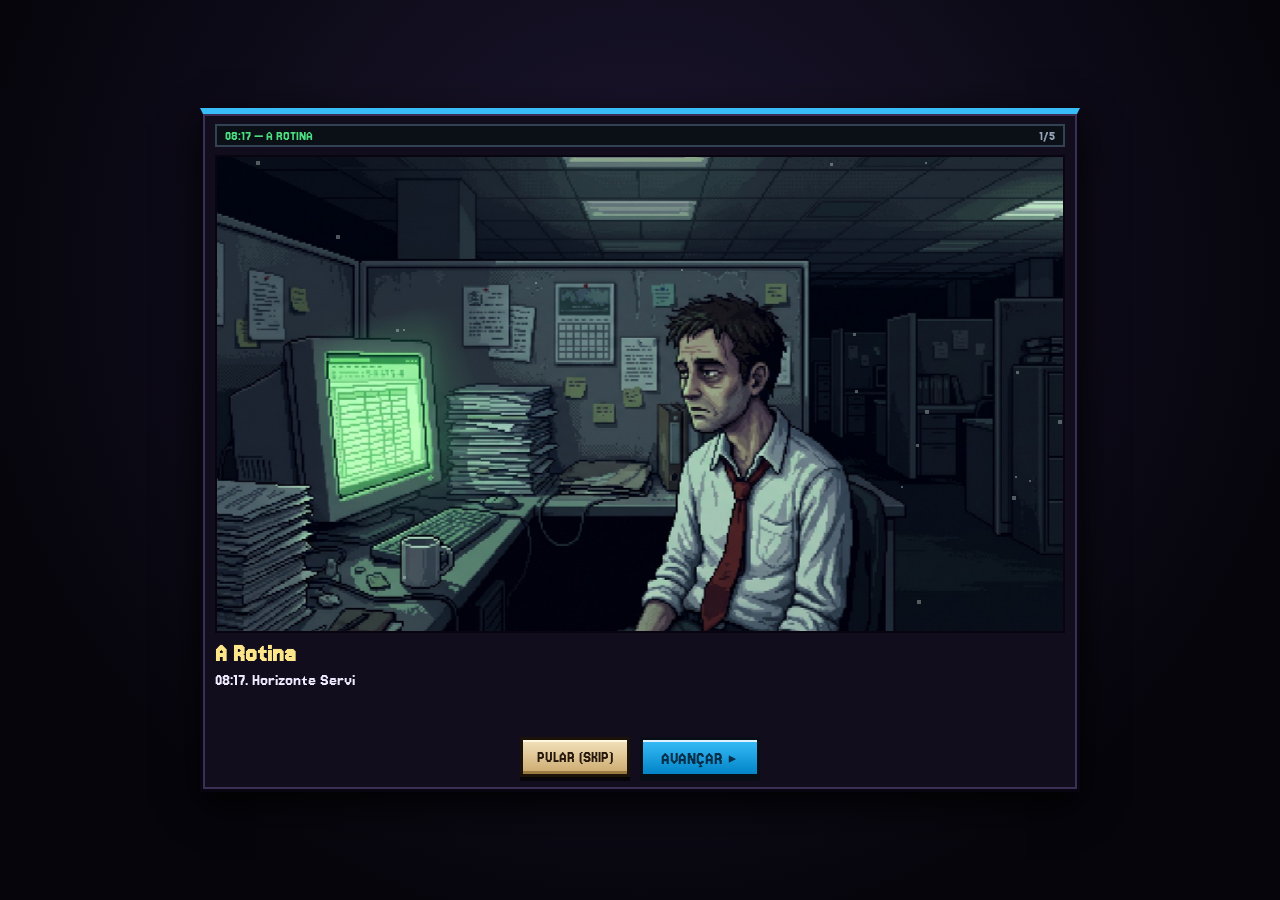
<file: docs/index.html>
<!DOCTYPE html>
<html lang="pt-BR">
<head>
    <meta charset="utf-8" />
    <meta name="viewport" content="width=device-width, initial-scale=1.0, viewport-fit=cover" />
    <title>Hell's Castle: Expediente Sombrio</title>
    <link rel="icon" type="image/png" href="icon-192.png" />
    <link rel="preload" href="fonts/Jersey15-latin.woff2" as="font" type="font/woff2" crossorigin />
    <link rel="stylesheet" href="css/style.css" />
</head>
<body>
    <!-- Pequenos botões pixel art no canto superior direito -->
    <div class="top-right-tools">
        <button id="btn-codex" class="tool-btn codex-btn" type="button" title="Manual do Expediente (todas as mecânicas)" aria-label="Manual do Expediente">
            <svg viewBox="0 0 16 16" shape-rendering="crispEdges" aria-hidden="true">
                <rect fill="#f5cb5c" x="5" y="2" width="6" height="2"/>
                <rect fill="#f5cb5c" x="3" y="3" width="3" height="3"/>
                <rect fill="#f5cb5c" x="10" y="3" width="3" height="4"/>
                <rect fill="#f5cb5c" x="8" y="7" width="3" height="2"/>
                <rect fill="#f5cb5c" x="7" y="8" width="3" height="3"/>
                <rect fill="#f5cb5c" x="7" y="12" width="3" height="3"/>
            </svg>
        </button>
        <button id="btn-boss-key" class="tool-btn boss-key-btn" type="button" title="Modo Planilha / Boss Key (Tecla P)">
            <svg viewBox="0 0 16 16" shape-rendering="crispEdges" aria-hidden="true">
                <rect fill="#1d6f42" x="1" y="2" width="14" height="12"/>
                <rect fill="#e8f5e9" x="2" y="3" width="12" height="10"/>
                <rect fill="#2e7d32" x="2" y="3" width="12" height="2"/>
                <rect fill="#81c784" x="6" y="5" width="1" height="8"/>
                <rect fill="#81c784" x="10" y="5" width="1" height="8"/>
                <rect fill="#a5d6a7" x="2" y="7" width="12" height="1"/>
                <rect fill="#a5d6a7" x="2" y="10" width="12" height="1"/>
            </svg>
        </button>
        <button id="btn-mute" class="tool-btn" type="button" title="Alternar Som">
            <svg id="icon-sound-on" viewBox="0 0 16 16" shape-rendering="crispEdges" aria-hidden="true">
                <path fill="#f5efe6" d="M2,6 h3 l4,-3 v10 l-4,-3 h-3 z"/>
                <rect fill="#69c8f0" x="11" y="5" width="1" height="6"/>
                <rect fill="#69c8f0" x="13" y="3" width="1" height="10"/>
            </svg>
            <svg id="icon-sound-off" class="hidden" viewBox="0 0 16 16" shape-rendering="crispEdges" aria-hidden="true">
                <path fill="#8b8299" d="M2,6 h3 l4,-3 v10 l-4,-3 h-3 z"/>
                <path fill="#e24a33" d="M11,5 h1 v1 h1 v1 h1 v2 h-1 v1 h-1 v1 h-1 v-1 h1 v-1 h1 v-2 h-1 v-1 h-1 z"/>
                <path fill="#e24a33" d="M14,5 h-1 v1 h-1 v1 h1 v1 h1 v-1 h-1 v-1 h1 z"/>
                <rect fill="#e24a33" x="11" y="5" width="1" height="1"/>
                <rect fill="#e24a33" x="14" y="5" width="1" height="1"/>
                <rect fill="#e24a33" x="11" y="10" width="1" height="1"/>
                <rect fill="#e24a33" x="14" y="10" width="1" height="1"/>
            </svg>
        </button>
        <button id="btn-restart" class="tool-btn" type="button" title="Reiniciar Expediente">
            <svg viewBox="0 0 16 16" shape-rendering="crispEdges" aria-hidden="true">
                <path fill="#f5cb5c" d="M4,4 h7 v-2 l3,3 l-3,3 v-2 h-6 v4 h-2 v-5 h1 z"/>
                <path fill="#f5cb5c" d="M12,12 h-7 v2 l-3,-3 l3,-3 v2 h6 v-4 h2 v5 h-1 z"/>
            </svg>
        </button>
    </div>

    <!-- Lateral Esquerda (fora da janela 3D) -->
    <aside class="side-left">
        <div class="left-top-stack">
            <div id="timeclock-visor" class="timeclock-visor" title="Relógio de Ponto — Saída às 18:00">
                <svg class="clock-px-ico" viewBox="0 0 14 14" shape-rendering="crispEdges" aria-hidden="true">
                    <path fill="#0b1016" d="M3,1 h8 v1 h1 v1 h1 v8 h-1 v1 h-1 v1 h-8 v-1 h-1 v-1 h-1 v-8 h1 v-1 h1 z"/>
                    <path fill="#94a3b8" d="M4,2 h6 v1 h1 v1 h1 v6 h-1 v1 h-1 v1 h-6 v-1 h-1 v-1 h-1 v-6 h1 v-1 h1 z"/>
                    <rect fill="#13222b" x="3" y="3" width="8" height="8"/>
                    <rect fill="#4ade80" x="6" y="4" width="1" height="4"/>
                    <rect fill="#f5cb5c" x="7" y="7" width="3" height="1"/>
                </svg>
                <div class="clock-meta">
                    <span class="clock-lbl">PONTO</span>
                    <b id="clock-time" class="clock-digits">17:15</b>
                </div>
            </div>
            <div class="left-top-strips">
                <div id="passives-strip" class="passives-grid"></div>
            </div>
        </div>

        <div class="heart-wrap" title="Sanidade (HP)">
            <svg class="pixel-heart" viewBox="0 0 16 15" shape-rendering="crispEdges" aria-hidden="true">
                <path fill="#0a060e" d="M2,1 h4 v1 h1 v1 h2 v-1 h1 v-1 h4 v1 h1 v5 h-1 v2 h-1 v1 h-1 v1 h-1 v1 h-1 v1 h-1 v1 h-2 v-1 h-1 v-1 h-1 v-1 h-1 v-1 h-1 v-1 h-1 v-2 h-1 v-5 h1 z"/>
                <path fill="#a3151c" d="M2,2 h4 v1 h1 v1 h2 v-1 h1 v-1 h4 v5 h-1 v2 h-1 v1 h-1 v1 h-1 v1 h-1 v1 h-2 v-1 h-1 v-1 h-1 v-1 h-1 v-1 h-1 v-2 h-1 v-5 z"/>
                <path fill="#e63030" d="M2,2 h3 v1 h2 v1 h2 v-1 h2 v-1 h3 v4 h-1 v2 h-1 v1 h-1 v1 h-1 v1 h-2 v-1 h-1 v-1 h-1 v-1 h-1 v-1 h-1 v-1 h-1 v-1 h-1 v-3 z"/>
                <path fill="#ff8a80" d="M3,3 h2 v1 h-1 v2 h-1 v-3 z"/>
                <rect fill="#ffffff" x="3" y="3" width="1" height="1"/>
            </svg>
            <div id="hp-text" class="heart-val">50/50</div>
            <div id="shield-badge" class="shield-orb hidden" title="Escudo Burocrático">
                <svg class="px-ico" viewBox="0 0 14 14" shape-rendering="crispEdges" aria-hidden="true">
                    <path fill="#0a060e" d="M2,1 h10 v6 h-1 v2 h-1 v2 h-2 v1 h-2 v-1 h-2 v-2 h-1 v-2 h-1 z"/>
                    <path fill="#3898e8" d="M3,2 h8 v5 h-1 v2 h-2 v2 h-2 v-2 h-2 v-2 h-1 z"/>
                    <path fill="#8fd6ff" d="M4,3 h3 v6 h-1 v-2 h-1 v-2 h-1 z"/>
                </svg>
                <span id="shield-val">0</span>
            </div>
        </div>
    </aside>

    <!-- Lateral Direita (fora da janela 3D) -->
    <aside class="side-right">
        <div id="combo-chain" class="combo-chain hidden" title="Cadeia de Combo do turno e pilhas do baralho">
            <div id="combo-chain-cards" class="combo-chain-cards"></div>
            <div id="pile-counts" class="pile-counts"></div>
        </div>

        <div id="combo-badge" class="combo-flame hidden" title="Multiplicador de Combo do Turno">
            <svg class="combo-crest" viewBox="0 0 24 26" shape-rendering="crispEdges" aria-hidden="true">
                <path fill="#081224" d="M11,1 h2 v2 h2 v2 h2 v-1 h2 v4 h2 v3 h1 v6 h-1 v3 h-2 v2 h-2 v2 h-3 v1 h-4 v-1 h-3 v-2 h-2 v-2 h-2 v-3 h-1 v-6 h1 v-3 h2 v-4 h2 v1 h2 v-2 h2 z"/>
                <path fill="#1464d6" d="M11,2 h2 v2 h2 v2 h2 v3 h2 v3 h1 v5 h-1 v3 h-2 v2 h-3 v2 h-4 v-2 h-3 v-2 h-2 v-3 h-1 v-5 h1 v-3 h2 v-3 h2 v-2 h2 z"/>
                <path fill="#3cc8ff" d="M11,4 h2 v3 h2 v2 h2 v4 h1 v4 h-2 v3 h-2 v2 h-4 v-2 h-2 v-3 h-2 v-4 h1 v-4 h2 v-2 h2 z"/>
                <path fill="#b8f4ff" d="M10,8 h4 v3 h2 v5 h-2 v3 h-4 v-3 h-2 v-5 h2 z"/>
                <rect fill="#0b1f45" x="6" y="10" width="12" height="10"/>
            </svg>
            <div class="combo-inner">
                <span class="combo-lbl">COMBO</span>
                <span id="combo-num" class="combo-num">x1</span>
                <span id="combo-bonus" class="combo-bonus">+0%</span>
            </div>
        </div>

        <div class="mana-wrap" title="Cafeína (Mana)">
            <svg class="pixel-orb" viewBox="0 0 16 16" shape-rendering="crispEdges" aria-hidden="true">
                <path fill="#080b14" d="M5,1 h6 v1 h2 v1 h1 v2 h1 v6 h-1 v2 h-1 v1 h-2 v1 h-6 v-1 h-2 v-1 h-1 v-2 h-1 v-6 h1 v-2 h1 v-1 h2 z"/>
                <path fill="#13468f" d="M5,2 h6 v1 h2 v2 h1 v6 h-1 v2 h-2 v1 h-6 v-1 h-2 v-2 h-1 v-6 h1 v-2 h2 z"/>
                <path fill="#1e88e5" d="M5,2 h5 v1 h2 v2 h1 v5 h-1 v2 h-2 v1 h-5 v-1 h-2 v-2 h-1 v-5 h1 v-2 h2 z"/>
                <path fill="#4fc3f7" d="M4,3 h4 v1 h2 v2 h-1 v2 h-2 v-2 h-3 v-3 z"/>
                <rect fill="#e1f5fe" x="4" y="4" width="2" height="2"/>
                <rect fill="#ffffff" x="4" y="4" width="1" height="1"/>
            </svg>
            <div id="mana-text" class="orb-val">3</div>
            <div id="mana-sub" class="orb-sub">3/3</div>
        </div>
    </aside>

    <!-- Palco Central -->
    <main class="stage">
        <section id="viewport" class="viewport-frame">
            <canvas id="gl-canvas"></canvas>
            <canvas id="hud-canvas"></canvas>

            <!-- Barra fina azul brilhante de XP no topo interno -->
            <div id="xp-track" class="xp-thin-track" title="Horas Extras (XP)">
                <div id="xp-fill" class="xp-thin-fill"></div>
            </div>

            <!-- LV à esquerda e Caveira + Moeda VR à direita (limpo como Vampire Crawlers) -->
            <div class="vp-top-lv"><span id="stat-hero">SIR VALTER</span> &middot; LV <b id="stat-lv">1</b> &middot; <span id="stat-floor">PRAIA · PARTE 1/3</span><span id="stat-sector" class="vp-sector">ARREBENTAÇÃO</span></div>

            <div id="vp-stats" class="vp-top-stats">
                <svg class="px-stat-ico" viewBox="0 0 12 12" shape-rendering="crispEdges" aria-hidden="true">
                    <path fill="#0b0810" d="M3,1 h6 v1 h1 v2 h1 v4 h-1 v1 h-1 v2 h-6 v-2 h-1 v-1 h-1 v-4 h1 v-2 h1 z"/>
                    <path fill="#efe6d8" d="M3,2 h6 v2 h1 v3 h-1 v1 h-1 v2 h-4 v-2 h-1 v-1 h-1 v-3 h1 z"/>
                    <rect fill="#140c18" x="3" y="4" width="2" height="2"/>
                    <rect fill="#140c18" x="7" y="4" width="2" height="2"/>
                    <rect fill="#140c18" x="5" y="7" width="2" height="1"/>
                    <rect fill="#140c18" x="4" y="9" width="1" height="1"/>
                    <rect fill="#140c18" x="7" y="9" width="1" height="1"/>
                </svg>
                <b id="stat-kills">0</b>
                <span class="stat-sep"></span>
                <svg class="px-stat-ico" viewBox="0 0 12 12" shape-rendering="crispEdges" aria-hidden="true">
                    <path fill="#0b0810" d="M4,1 h4 v1 h2 v2 h1 v4 h-1 v2 h-2 v1 h-4 v-1 h-2 v-2 h-1 v-4 h1 v-2 h2 z"/>
                    <path fill="#f5cb5c" d="M4,2 h4 v1 h1 v1 h1 v4 h-1 v1 h-1 v1 h-4 v-1 h-1 v-1 h-1 v-4 h1 v-1 h1 z"/>
                    <rect fill="#b88424" x="5" y="3" width="2" height="6"/>
                    <rect fill="#fff6c9" x="3" y="3" width="2" height="2"/>
                </svg>
                <span>VR <b id="stat-vr">0</b></span>
            </div>

            <div id="vp-combat-stats" class="vp-combat-stats" title="Atributos Ativos (Vampire Crawlers)">
                <span>MIGHT <b id="stat-might">+0%</b></span>
                <span>AMT <b id="stat-amount">+0</b></span>
                <span>AREA <b id="stat-area">+0%</b></span>
                <span>LUCK <b id="stat-luck">+0%</b></span>
                <span>GRW <b id="stat-growth">+0%</b></span>
                <span id="stat-extra" class="stat-extra"></span>
            </div>

            <div id="log-text" class="vp-toast toast-hidden"></div>
            <div id="overkill-banner" class="overkill-banner">OVERKILL!</div>
            <div id="crawler-portrait" class="crawler-portrait hidden" aria-live="polite"></div>
            <div id="evolution-banner" class="overkill-banner evo-banner">EVOLUÇÃO!</div>
            <div id="ambush-banner" class="overkill-banner ambush-banner">EMBOSCADA!</div>

            <!-- Epílogo: momento calmo com um único botão central -->
            <div id="epilogue-overlay" class="epilogue-overlay hidden">
                <h2 id="epilogue-title">O ponteiro parou.</h2>
                <div id="epilogue-lines" class="epilogue-lines"></div>
                <button id="btn-punch-clock" class="punch-clock-btn" type="button">BATER O PONTO</button>
            </div>
        </section>

        <!-- Parte Inferior Central -->
        <section class="bottom-dock">
            <!-- Modo Exploração: 6 botões bege/dourados com setas pixel art + Minimapa Pergaminho -->
            <div id="explore-panel" class="explore-dock">
                <div class="dpad-grid">
                    <button id="btn-turn-left" class="bevel-btn" type="button" title="Girar Esquerda (A / Seta Esq)">
                        <svg viewBox="0 0 16 16" shape-rendering="crispEdges" aria-hidden="true">
                            <path fill="#26180c" d="M7,2 v2 h5 v9 h-3 v-6 h-2 v2 l-5,-3.5 z"/>
                            <path fill="#fff2d2" d="M7,2 v1 h5 v1 h-5 z"/>
                        </svg>
                    </button>
                    <button id="btn-move-fwd" class="bevel-btn" type="button" title="Avançar (W / Seta Cima)">
                        <svg viewBox="0 0 16 16" shape-rendering="crispEdges" aria-hidden="true">
                            <path fill="#26180c" d="M8,2 l5,6 h-3 v6 h-4 v-6 h-3 z"/>
                            <path fill="#fff2d2" d="M8,2 l4,5 h-1 l-3,-3.5 l-3,3.5 h-1 z"/>
                        </svg>
                    </button>
                    <button id="btn-turn-right" class="bevel-btn" type="button" title="Girar Direita (D / Seta Dir)">
                        <svg viewBox="0 0 16 16" shape-rendering="crispEdges" aria-hidden="true">
                            <path fill="#26180c" d="M9,2 v2 h-5 v9 h3 v-6 h2 v2 l5,-3.5 z"/>
                            <path fill="#fff2d2" d="M9,2 v1 h-5 v1 h5 z"/>
                        </svg>
                    </button>
                    <button id="btn-strafe-left" class="bevel-btn" type="button" title="Passo à Esquerda (Q)">
                        <svg viewBox="0 0 16 16" shape-rendering="crispEdges" aria-hidden="true">
                            <path fill="#26180c" d="M2,8 l6,-5 v3 h6 v4 h-6 v3 z"/>
                            <path fill="#fff2d2" d="M3,8 l5,-4 v1 l-3.5,3 h8.5 v1 h-10 z"/>
                        </svg>
                    </button>
                    <button id="btn-move-back" class="bevel-btn" type="button" title="Recuar (S / Seta Baixo)">
                        <svg viewBox="0 0 16 16" shape-rendering="crispEdges" aria-hidden="true">
                            <path fill="#26180c" d="M8,14 l-5,-6 h3 v-6 h4 v6 h3 z"/>
                            <path fill="#fff2d2" d="M6,2 h4 v1 h-4 z"/>
                        </svg>
                    </button>
                    <button id="btn-strafe-right" class="bevel-btn" type="button" title="Passo à Direita (E)">
                        <svg viewBox="0 0 16 16" shape-rendering="crispEdges" aria-hidden="true">
                            <path fill="#26180c" d="M14,8 l-6,-5 v3 h-6 v4 h6 v3 z"/>
                            <path fill="#fff2d2" d="M2,6 h6 v1 h-6 z"/>
                        </svg>
                    </button>
                </div>

                <div class="parchment-wrap" title="Minimapa do Devaneio">
                    <canvas id="minimap-canvas" width="168" height="168"></canvas>
                    <span class="memo-stamp">MAPA &middot; SAÍDA</span>
                </div>
            </div>

            <!-- Modo Combate: Jogar Tudo + Cartas grandes em fileira + Fim do Turno -->
            <div id="combat-panel" class="combat-dock hidden">
                <button id="btn-play-all" class="action-side-btn play-all" type="button" title="Atalho: Espaço">
                    <svg class="btn-px-ico" viewBox="0 0 16 16" shape-rendering="crispEdges" aria-hidden="true">
                        <path fill="#1b0a02" d="M12,1 h3 v3 l-7,7 l2,2 l-1,1 l-2,-2 l-3,3 h-2 v-2 l3,-3 l-2,-2 l1,-1 l2,2 z"/>
                        <path fill="#fff2c2" d="M12,2 h2 v2 l-6,6 l-2,-2 z"/>
                    </svg>
                    <span>JOGAR<br /> TUDO</span>
                </button>

                <div id="hand-grid" class="cards-fan"></div>

                <button id="btn-end-turn" class="action-side-btn end-turn" type="button" title="Atalho: Enter">
                    <svg class="btn-px-ico" viewBox="0 0 16 16" shape-rendering="crispEdges" aria-hidden="true">
                        <path fill="#f5cb5c" d="M3,2 h10 v2 h-1 v2 l-2,2 l2,2 v2 h1 v2 h-10 v-2 h1 v-2 l2,-2 l-2,-2 v-2 h-1 z"/>
                        <rect fill="#3ecbff" x="6" y="4" width="4" height="2"/>
                        <rect fill="#3ecbff" x="7" y="10" width="2" height="2"/>
                    </svg>
                    <span>FIM DO<br /> TURNO</span>
                </button>
            </div>
        </section>

        <!-- Dois pequenos post-its pixel art nas bordas vazias da moldura (ocultos em telas menores) -->
        <div class="postit-note postit-left" aria-hidden="true">
            <span class="postit-pin"></span>
            <div class="postit-line strong">RELATÓRIO #25</div>
            <div class="postit-line">ENTREGAR 18H</div>
        </div>
        <div class="postit-note postit-right" aria-hidden="true">
            <span class="postit-pin"></span>
            <div class="postit-line strong">RAMAL RH: 666</div>
            <div class="postit-line">SORRIA!</div>
        </div>
    </main>

    <div id="xp-particles-layer"></div>

    <!-- Tela Inicial: Bater o Ponto (Valter Motta sozinho) -->
    <div id="title-modal" class="modal-overlay">
        <div class="modal-box intranet-box">
            <div class="intranet-topbar">
                <span>HELTON CORP &middot; TERMINAL DE PONTO ELETRÔNICO</span>
                <span class="intranet-clock">SEGUNDA-FEIRA &middot; 08:00</span>
            </div>
            <h1 class="intranet-title">HELL'S CASTLE: ENTRE UMA REUNIÃO E OUTRA</h1>
            <div class="ceo-email-box">
                <div class="email-hdr">AGENDA DE HOJE &middot; 08:17 IMPRESSORA &middot; 11:30 CORREDOR &middot; 14:45 REUNIÃO &middot; 17:15 ARQUIVO &middot; 18:00 SAÍDA</div>
                <div class="email-msg">"Entre uma tarefa e outra, Valter Motta olha para o nada. E o nada olha de volta."</div>
            </div>
            <p class="mitty-motto">Cinco devaneios. Um dia inteiro. Ninguém para ajudar.</p>
            <div class="reception-bar">
                <span class="reserve-pill">FUNDO DE RESERVA: <b id="meta-credits">0</b> CR</span>
                <span id="meta-record" class="meta-record"></span>
            </div>
            <div class="badge-pick-lbl">SEU CRACHÁ:</div>
            <div id="badge-select-grid" class="badge-grid crew-grid"></div>
            <div id="badge-detail" class="badge-detail"></div>
            <div class="reception-actions">
                <button id="btn-open-almox" class="reception-btn" type="button">ALMOXARIFADO</button>
                <button id="btn-open-forge" class="reception-btn" type="button">GRAFIA</button>
                <button id="btn-open-curation" class="reception-btn" type="button">CURADORIA</button>
            </div>
            <div class="reception-actions onboarding-actions">
                <button id="btn-replay-intro" class="reception-btn" type="button">REVER INTRO</button>
                <button id="btn-open-tutorial" class="reception-btn" type="button">TUTORIAL</button>
                <button id="btn-title-codex" class="reception-btn" type="button">MANUAL ?</button>
            </div>
            <div class="reception-actions onboarding-actions save-actions">
                <button id="btn-open-collection" class="reception-btn" type="button">COLEÇÃO &amp; METAS</button>
                <button id="btn-open-backup" class="reception-btn" type="button">BACKUP DO SAVE</button>
            </div>
            <div id="pressure-row" class="pressure-row hidden">
                <span class="pressure-lbl">PRESSÃO</span>
                <div id="pressure-buttons" class="pressure-buttons" role="group" aria-label="Nível de Pressão"></div>
                <span id="pressure-desc" class="pressure-desc"></span>
            </div>
            <button id="btn-infinite-toggle" class="infinite-toggle hidden" type="button">HORA EXTRA INFINITA: DESLIGADA</button>
            <div class="start-row">
                <div id="continue-row" class="continue-row hidden">
                    <button id="btn-continue-run" class="start-daydream-btn continue-btn" type="button">CONTINUAR EXPEDIENTE<small id="continue-info" class="continue-info"></small></button>
                </div>
                <button id="btn-start-daydream" class="start-daydream-btn" type="button">BATER PONTO E COMEÇAR O DIA</button>
            </div>
        </div>
    </div>

    <!-- Recepção: Almoxarifado, Grafia/Encadernação e Curadoria (abre por cima da tela inicial) -->
    <div id="reception-modal" class="modal-overlay reception-overlay hidden">
        <div class="modal-box reception-box">
            <div class="reception-head">
                <h2 id="reception-title">RECEPÇÃO</h2>
                <span class="reserve-pill">CR <b id="reception-credits">0</b></span>
            </div>
            <p id="reception-desc"></p>
            <div id="reception-grid" class="reception-grid"></div>
            <div class="reception-foot">
                <button id="btn-reception-reset" class="bevel-btn" type="button">REEMBOLSAR</button>
                <button id="btn-reception-close" class="bevel-btn modal-restart" type="button">VOLTAR À RECEPÇÃO</button>
            </div>
        </div>
    </div>

    <!-- Cutscene inicial: fora da fila de modais (abre antes da run, por cima da Recepção) -->
    <div id="intro-overlay" class="intro-overlay hidden" role="dialog" aria-modal="true" aria-label="Cutscene inicial">
        <div class="intro-frame">
            <div class="intro-tag"><span id="intro-tag">08:17 — A ROTINA</span><span id="intro-step" class="intro-step">1/5</span></div>
            <div id="intro-stage" class="intro-stage" aria-hidden="true">
                <div class="intro-art"><img id="intro-img" alt="" width="1600" height="893" decoding="async" /></div>
                <div class="intro-fx"></div>
                <canvas id="intro-particles" class="intro-particles"></canvas>
                <div id="intro-bubble" class="intro-bubble hidden"></div>
            </div>
            <div class="intro-caption">
                <h2 id="intro-title"></h2>
                <p id="intro-text" aria-live="polite"></p>
            </div>
            <div id="intro-actions" class="intro-actions">
                <button id="btn-intro-skip" class="bevel-btn intro-skip" type="button">PULAR (SKIP)</button>
                <button id="btn-intro-next" class="start-daydream-btn intro-next" type="button">AVANÇAR ▸</button>
            </div>
            <div id="intro-choice" class="intro-choice hidden">
                <button id="btn-intro-tutorial" class="start-daydream-btn" type="button">INICIAR TUTORIAL GUIADO (RECOMENDADO)</button>
                <button id="btn-intro-direct" class="bevel-btn" type="button">IR DIRETO PARA O EXPEDIENTE</button>
            </div>
        </div>
    </div>

    <!-- Manual do Expediente (Códice "?"): rolagem só dentro do conteúdo da aba -->
    <div id="codex-modal" class="modal-overlay codex-overlay hidden" role="dialog" aria-modal="true" aria-labelledby="codex-title">
        <div class="modal-box codex-box">
            <div class="codex-head">
                <h2 id="codex-title">MANUAL DO EXPEDIENTE</h2>
                <button id="btn-abandon-run" class="bevel-btn codex-close abandon-btn hidden" type="button" title="Encerra a run como Burnout e apaga o save em andamento">DESISTIR</button>
                <button id="btn-codex-close" class="bevel-btn codex-close" type="button" aria-label="Fechar manual">FECHAR</button>
            </div>
            <div id="codex-tabs" class="codex-tabs" role="tablist"></div>
            <div id="codex-content" class="codex-content" role="tabpanel" tabindex="0"></div>
        </div>
    </div>

    <!-- Coleção & Metas ("Carimbos do RH"): rolagem só dentro do conteúdo da aba -->
    <div id="collection-modal" class="modal-overlay codex-overlay hidden" role="dialog" aria-modal="true" aria-labelledby="collection-title">
        <div class="modal-box codex-box collection-box">
            <div class="codex-head">
                <h2 id="collection-title">COLEÇÃO &amp; METAS</h2>
                <button id="btn-collection-close" class="bevel-btn codex-close" type="button" aria-label="Fechar coleção">FECHAR</button>
            </div>
            <div id="collection-progress" class="collection-progress"></div>
            <div id="collection-tabs" class="codex-tabs collection-tabs" role="tablist"></div>
            <div id="collection-content" class="codex-content collection-content" role="tabpanel" tabindex="0"></div>
        </div>
    </div>

    <!-- Backup do Save: exportar/importar código validado (nada muda sem confirmação) -->
    <div id="backup-modal" class="modal-overlay codex-overlay hidden" role="dialog" aria-modal="true" aria-labelledby="backup-title">
        <div class="modal-box codex-box backup-box">
            <div class="codex-head">
                <h2 id="backup-title">BACKUP DO SAVE</h2>
                <button id="btn-backup-close" class="bevel-btn codex-close" type="button" aria-label="Fechar backup">FECHAR</button>
            </div>
            <textarea id="backup-text" class="backup-text" spellcheck="false" autocomplete="off" aria-label="Código do save" placeholder="HCSAVE1...."></textarea>
            <div id="backup-status" class="backup-status" aria-live="polite"></div>
            <div class="backup-actions">
                <button id="btn-backup-export" class="reception-btn" type="button">EXPORTAR</button>
                <button id="btn-backup-import" class="reception-btn" type="button">IMPORTAR</button>
                <button id="btn-backup-confirm" class="reception-btn backup-confirm hidden" type="button">SUBSTITUIR SAVE ATUAL</button>
            </div>
        </div>
    </div>

    <!-- Toast de chegada a uma nova Parte do Bioma (1 linha, não bloqueia nem pausa) -->
    <div id="sector-toast" class="sector-toast hidden" aria-live="polite"></div>

    <!-- Toast de meta concluída (topo, não bloqueia cliques) -->
    <div id="goal-toast" class="goal-toast hidden" aria-live="polite"></div>

    <!-- Tutorial guiado: cartão do passo atual (não bloqueia cliques no jogo) -->
    <div id="tutorial-coach" class="tutorial-coach hidden" aria-live="polite">
        <div class="coach-head"><span id="coach-step">PASSO 1/4</span><button id="btn-tutorial-exit" type="button">SAIR DO TUTORIAL</button></div>
        <div id="coach-title" class="coach-title"></div>
        <div id="coach-text" class="coach-text"></div>
    </div>

    <!-- Dica de 1ª vez (toast, sem bloquear nada) -->
    <div id="tip-card" class="tip-card hidden" aria-live="polite">
        <span class="tip-tag">DICA</span>
        <b id="tip-title"></b>
        <span id="tip-text"></span>
    </div>

    <!-- Boss Key: Modo Planilha Corporativa (Tecla P) -->
    <div id="spreadsheet-modal" class="spreadsheet-overlay hidden">
        <div class="xlsx-topbar">
            <span>HeltonCorp_Balanco_Q4_FINAL.xlsx — Planilha Corporativa [MODO LEITURA]</span>
            <button id="btn-close-spreadsheet" class="xlsx-close-btn" type="button">VOLTAR AO EXPEDIENTE [P]</button>
        </div>
        <div class="xlsx-ribbon">
            <span>Arquivo</span><span>Página Inicial</span><span>Inserir</span><span>Fórmulas</span><span>Auditoria RH</span>
        </div>
        <div class="xlsx-formula">
            <span class="fx-tag">fx</span>
            <span class="fx-val">=SE(HORARIO="18:00";"SEXTOU";PROCV("RELATORIO_25";A2:F10;6;FALSO))</span>
        </div>
        <div class="xlsx-body">
            <div class="xlsx-table-wrap">
                <table class="xlsx-table">
                    <thead>
                        <tr>
                            <th>CÓD</th>
                            <th>SETOR / CENTRO DE CUSTO</th>
                            <th>META Q3</th>
                            <th>REALIZADO Q4</th>
                            <th>VARIAÇÃO</th>
                            <th>STATUS AUDITORIA</th>
                        </tr>
                    </thead>
                    <tbody>
                        <tr><td>CC-101</td><td>Catacumbas das Baias (Operações)</td><td>R$ 420.000</td><td>R$ 438.920</td><td>+4,5%</td><td>SINERGIA OK</td></tr>
                        <tr><td>CC-104</td><td>Infraestrutura &amp; Cabos Cat6 (TI)</td><td>R$ 185.000</td><td>R$ 184.100</td><td>-0,5%</td><td>FIREWALL ATIVO</td></tr>
                        <tr><td>CC-202</td><td>Pântano da Copa (Suprimentos Café)</td><td>R$ 92.400</td><td>R$ 119.850</td><td>+29,7%</td><td>ESTOQUE CRÍTICO</td></tr>
                        <tr><td>CC-218</td><td>Departamento de Feedback &amp; RH</td><td>R$ 310.000</td><td>R$ 295.300</td><td>-4,7%</td><td>ATAS PENDENTES</td></tr>
                        <tr><td>CC-305</td><td>Coordenadoria de Mindset Ágil</td><td>R$ 150.000</td><td>R$ 152.000</td><td>+1,3%</td><td>EM ALINHAMENTO</td></tr>
                        <tr><td>CC-412</td><td>Parque de Impressoras Bandeja 2</td><td>R$ 68.500</td><td>R$ 94.210</td><td>+37,5%</td><td>PAPEL ATOLADO</td></tr>
                        <tr><td>CC-500</td><td>Diretoria Executiva C-Level</td><td>R$ 1.250.000</td><td>R$ 1.310.400</td><td>+4,8%</td><td>REVISAR REL. #25</td></tr>
                        <tr><td>TOT-25</td><td>CONSOLIDADO HELTON CORP Q4</td><td>R$ 2.475.900</td><td>R$ 2.594.780</td><td>+4,8%</td><td>FECHAMENTO 18:00</td></tr>
                    </tbody>
                </table>
            </div>
            <aside class="xlsx-charts">
                <div class="xlsx-chart-card">
                    <div class="xlsx-chart-title">PROJEÇÃO DE SINERGIA Q4</div>
                    <div class="xlsx-bars">
                        <div class="xlsx-bar-col"><span style="height:45%"></span><b>OUT</b></div>
                        <div class="xlsx-bar-col"><span style="height:68%"></span><b>NOV</b></div>
                        <div class="xlsx-bar-col"><span style="height:82%"></span><b>DEZ</b></div>
                        <div class="xlsx-bar-col accent"><span style="height:96%"></span><b>META</b></div>
                    </div>
                </div>
                <div class="xlsx-chart-card">
                    <div class="xlsx-chart-title">TAXA DE ALOCAÇÃO TI/RH</div>
                    <div class="xlsx-bars">
                        <div class="xlsx-bar-col"><span style="height:88%"></span><b>TI</b></div>
                        <div class="xlsx-bar-col warn"><span style="height:74%"></span><b>RH</b></div>
                        <div class="xlsx-bar-col"><span style="height:62%"></span><b>FIN</b></div>
                        <div class="xlsx-bar-col accent"><span style="height:91%"></span><b>COPA</b></div>
                    </div>
                </div>
            </aside>
        </div>
    </div>

    <!-- Modal de Level Up (1 de 3/4) — sempre aberto pela fila única de modais -->
    <div id="levelup-modal" class="modal-overlay hidden">
        <div class="modal-box">
            <h2>LEVEL UP!</h2>
            <p id="levelup-count" class="levelup-count">Nível 2</p>
            <p id="levelup-subtitle">Escolha 1 recompensa para Valter seguir em frente:</p>
            <div id="reward-grid" class="reward-grid"></div>
            <div id="levelup-actions" class="levelup-actions">
                <button id="btn-lvl-reroll" class="lvl-action-btn reroll" type="button">REROLL (3)</button>
                <button id="btn-lvl-skip" class="lvl-action-btn skip" type="button">SKIP (+20% XP)</button>
                <button id="btn-lvl-banish" class="lvl-action-btn banish" type="button">BANIR (2)</button>
            </div>
        </div>
    </div>

    <!-- Modal do Ponto de Pausa / Fogueira -->
    <div id="rest-modal" class="modal-overlay hidden">
        <div class="modal-box shop-box">
            <div class="shop-header">
                <h2 id="rest-title">PONTO DE PAUSA</h2>
                <div class="shop-vr-pill">SEU VR: <b id="rest-vr-val">0</b></div>
            </div>
            <p id="rest-desc"></p>
            <div id="rest-items-grid" class="shop-grid"></div>
            <button id="btn-rest-close" class="bevel-btn modal-restart" type="button">SEGUIR VIAGEM</button>
        </div>
    </div>

    <!-- Modal de Gema: escolhe a carta do baralho que recebe a gema (fila única de modais) -->
    <div id="gem-modal" class="modal-overlay hidden">
        <div class="modal-box shop-box">
            <div class="shop-header">
                <h2 id="gem-title">GEMA</h2>
            </div>
            <p id="gem-desc"></p>
            <div id="gem-targets" class="shop-grid"></div>
            <button id="btn-gem-discard" class="bevel-btn modal-restart" type="button">RECUSAR</button>
        </div>
    </div>

    <!-- Modal de Arcana: Estado de Espírito da run (1 de 3) -->
    <div id="arcana-modal" class="modal-overlay hidden">
        <div class="modal-box">
            <h2>ESTADO DE ESPÍRITO</h2>
            <p>Escolha a Arcana que muda as regras deste devaneio:</p>
            <div id="arcana-choices" class="reward-grid"></div>
        </div>
    </div>

    <!-- Nova Carta Descoberta! (fila única de modais; 1ª vez de cada carta) -->
    <div id="discovery-modal" class="modal-overlay hidden" role="dialog" aria-modal="true" aria-labelledby="discovery-title">
        <div class="modal-box discovery-box">
            <h2 id="discovery-title">NOVA CARTA DESCOBERTA!</h2>
            <div id="discovery-body" class="discovery-body"></div>
            <button id="btn-discovery-ok" class="bevel-btn discovery-ok" type="button">ENTENDI!</button>
        </div>
    </div>

    <!-- Modal de Evento (?) -->
    <div id="event-modal" class="modal-overlay hidden">
        <div class="modal-box event-box">
            <span class="event-tag">EVENTO NO DEVANEIO</span>
            <h2 id="event-title">Encontro Inesperado</h2>
            <p id="event-desc"></p>
            <div id="event-choices" class="event-choices"></div>
        </div>
    </div>

    <!-- Card narrativo entre as fases -->
    <div id="narrative-modal" class="modal-overlay narrative-overlay hidden">
        <div class="modal-box narrative-box">
            <div id="narrative-art" class="art-stage hidden" aria-hidden="true">
                <img alt="" width="1600" height="893" decoding="async" />
                <canvas class="art-particles"></canvas>
            </div>
            <span id="narrative-tag" class="event-tag">FASE 1</span>
            <h2 id="narrative-title">A Impressora Faminta</h2>
            <div id="narrative-lines" class="narrative-lines"></div>
            <button id="btn-narrative-continue" class="bevel-btn modal-restart" type="button">Continuar</button>
        </div>
    </div>

    <!-- Modal de Vitória (epílogo) / Derrota -->
    <div id="end-modal" class="modal-overlay hidden">
        <div id="end-box" class="modal-box">
            <div id="end-art" class="art-stage hidden" aria-hidden="true">
                <img alt="" width="1600" height="893" decoding="async" />
                <canvas class="art-particles"></canvas>
            </div>
            <h2 id="end-title">EXPEDIENTE ENCERRADO!</h2>
            <div id="end-desc" class="narrative-lines"></div>
            <p id="end-stats" class="end-stats"></p>
            <p id="end-meta" class="end-meta"></p>
            <button id="btn-play-again" class="bevel-btn modal-restart" type="button">NOVO EXPEDIENTE</button>
        </div>
    </div>

    <script src="js/three.min.js"></script>
    <script src="js/audio.js"></script>
    <script src="js/sprites.js"></script>
    <script src="js/data.js"></script>
    <script src="js/meta.js"></script>
    <script src="js/intro.js"></script>
    <script src="js/codex.js"></script>
    <script src="js/dungeon.js"></script>
    <script src="js/renderer3d.js"></script>
    <script src="js/game.js"></script>
</body>
</html>
</file>
<file: docs/css/style.css>
/* Jersey 15: fonte pixelada retrô (licença OFL em fonts/Jersey15-OFL.txt) */
@font-face {
    font-family: "Jersey 15";
    src: url("../fonts/Jersey15-latin.woff2") format("woff2");
    font-weight: 400;
    font-style: normal;
    font-display: swap;
}

:root {
    --ink: #08060d;
    --silver: #dfe6f2;
    --gold: #f5cb5c;
    --xp-blue: #38b6ff;
    --danger: #e03c32;
    --text: #f5efe6;
    --muted: #b8adc4;
}

* {
    box-sizing: border-box;
    user-select: none;
}

html, body {
    width: 100vw;
    height: 100vh;
    height: 100dvh;
    margin: 0;
    padding: 0;
    overflow: hidden;
    background-color: #14141e;
    background-image: repeating-conic-gradient(#14141e 0% 25%, #1b1b28 0% 50%);
    background-size: 48px 48px;
    color: var(--text);
    font-family: "Jersey 15", ui-monospace, "Cascadia Mono", Consolas, monospace;
    font-size: 18px;
}

button {
    font: inherit;
    color: inherit;
    cursor: pointer;
    -webkit-tap-highlight-color: transparent;
    touch-action: manipulation;
    -webkit-user-select: none;
    user-select: none;
}

html {
    touch-action: manipulation;
    -webkit-text-size-adjust: 100%;
}

img, canvas, svg {
    image-rendering: pixelated;
}

.hidden {
    display: none !important;
}

/* ---------- BOTÕES DISCRETOS NO CANTO SUPERIOR DIREITO ---------- */

.top-right-tools {
    position: fixed;
    top: 10px;
    right: 12px;
    display: flex;
    gap: 6px;
    z-index: 40;
}

.tool-btn {
    width: 34px;
    height: 34px;
    display: flex;
    align-items: center;
    justify-content: center;
    background: #1a1726;
    border: 2px solid #595270;
    box-shadow: inset 0 0 0 1px #0b0812, 0 3px 0 var(--ink);
    padding: 5px;
}

.tool-btn svg {
    width: 20px;
    height: 20px;
}

.tool-btn:hover {
    border-color: var(--gold);
}

.tool-btn:active {
    transform: translateY(2px);
}

/* ---------- PALCO CENTRAL (100vw x 100vh ZERO SCROLL) ---------- */

.stage {
    width: 100vw;
    height: 100vh;
    height: 100dvh;
    display: flex;
    flex-direction: column;
    align-items: center;
    justify-content: flex-start;
    padding-top: 1.4vh;
    gap: 1.2vh;
}

/* ---------- JANELA 2.5D CENTRAL SUPERIOR (MONITOR DE BAIA SOMBRIA) ---------- */

.viewport-frame {
    position: relative;
    width: min(74vw, 1080px);
    height: 67vh;
    background: #0d0a14;
    border: 3px solid #8c9aad;
    box-shadow:
        inset 0 0 0 2px #1c2432,
        0 0 0 2px #090b10,
        0 0 0 5px #222938,
        0 14px 36px rgba(0, 0, 0, 0.88);
    overflow: hidden;
    flex: 0 0 auto;
    transition: filter 0.14s ease-out;
}

.viewport-frame.reality-flash {
    filter: grayscale(0.92) brightness(1.38) contrast(1.25) hue-rotate(175deg);
    box-shadow: 0 0 0 3px #d8f6ff, 0 0 28px rgba(210, 244, 255, 0.85);
}

body.daydream-transition .viewport-frame {
    animation: daydream-shift 0.68s ease-out forwards;
}

@keyframes daydream-shift {
    0% { filter: grayscale(0.95) brightness(1.22) contrast(1.12); transform: scale(0.985); }
    45% { filter: saturate(1.35) brightness(1.12); transform: scale(1.008); }
    100% { filter: none; transform: scale(1); }
}

#gl-canvas,
#hud-canvas {
    position: absolute;
    inset: 0;
    width: 100%;
    height: 100%;
}

#hud-canvas {
    cursor: crosshair;
}

.xp-thin-track {
    position: absolute;
    top: 0;
    left: 0;
    right: 0;
    height: 9px;
    background: rgba(8, 12, 24, 0.9);
    border-bottom: 1px solid #4c82b8;
    z-index: 6;
}

.xp-thin-fill {
    height: 100%;
    width: 0%;
    background: linear-gradient(90deg, #1672ff 0%, #3ecbff 70%, #b5f4ff 100%);
    box-shadow: 0 0 10px rgba(62, 203, 255, 0.95);
    transition: width 0.25s ease-out;
}

.xp-thin-track.pulse .xp-thin-fill {
    filter: brightness(1.65);
}

.vp-top-lv {
    position: absolute;
    top: 12px;
    left: 10px;
    background: rgba(10, 8, 16, 0.78);
    border: 2px solid rgba(223, 230, 242, 0.35);
    padding: 2px 9px;
    font-size: 17px;
    color: #f4f7ff;
    text-shadow: 0 2px 0 #000;
    pointer-events: none;
    z-index: 6;
}

.vp-top-lv b {
    font-weight: 400;
    color: var(--xp-blue);
}

.vp-top-stats {
    position: absolute;
    top: 12px;
    right: 10px;
    display: inline-flex;
    align-items: center;
    gap: 6px;
    background: rgba(10, 8, 16, 0.78);
    border: 2px solid rgba(223, 230, 242, 0.35);
    padding: 2px 9px;
    font-size: 17px;
    color: #f4f7ff;
    text-shadow: 0 2px 0 #000;
    pointer-events: none;
    z-index: 6;
}

.vp-top-stats b {
    font-weight: 400;
    color: var(--gold);
}

.stat-sep {
    width: 2px;
    height: 12px;
    background: rgba(255, 255, 255, 0.22);
    margin: 0 2px;
}

.px-stat-ico {
    width: 15px;
    height: 15px;
    flex: none;
}

.vp-zone-tag {
    position: absolute;
    top: 12px;
    left: 10px;
    background: rgba(10, 8, 16, 0.75);
    border: 2px solid rgba(223, 230, 242, 0.28);
    padding: 2px 9px;
    font-size: 15px;
    letter-spacing: 0.04em;
    color: #ded6eb;
    pointer-events: none;
    z-index: 6;
}

.vp-combat-stats {
    position: absolute;
    top: 12px;
    left: 50%;
    transform: translateX(-50%);
    display: inline-flex;
    align-items: center;
    gap: 10px;
    background: rgba(10, 8, 16, 0.78);
    border: 2px solid rgba(111, 200, 240, 0.38);
    padding: 2px 10px;
    font-size: 14px;
    color: #cbd5e1;
    text-shadow: 0 2px 0 #000;
    pointer-events: none;
    white-space: nowrap;
    z-index: 6;
}

.vp-combat-stats b {
    font-weight: 400;
    color: #8fd6ff;
}

.vp-toast {
    position: absolute;
    left: 50%;
    top: 42px;
    transform: translateX(-50%);
    max-width: 78%;
    background: rgba(10, 8, 18, 0.72);
    border: 1px solid rgba(245, 203, 92, 0.42);
    box-shadow: 0 2px 8px rgba(0, 0, 0, 0.55);
    padding: 2px 14px;
    font-size: 16px;
    color: #f8eed8;
    text-align: center;
    white-space: nowrap;
    overflow: hidden;
    text-overflow: ellipsis;
    pointer-events: none;
    z-index: 7;
    opacity: 1;
    transition: opacity 0.35s ease, transform 0.35s ease;
}

.vp-toast.toast-hidden {
    opacity: 0;
    transform: translate(-50%, -6px);
}

.overkill-banner {
    position: absolute;
    left: 50%;
    top: 32%;
    transform: translate(-50%, -50%) scale(0.7);
    background: linear-gradient(180deg, #ff5138 0%, #991814 100%);
    border: 3px solid var(--ink);
    box-shadow: inset 0 0 0 2px var(--gold), 0 6px 0 var(--ink), 0 0 32px rgba(255, 80, 50, 0.9);
    padding: 6px 24px;
    font-size: 46px;
    color: #fff6c9;
    text-shadow: 0 3px 0 var(--ink);
    pointer-events: none;
    opacity: 0;
    z-index: 12;
}

.evo-banner {
    top: 48%;
    background: linear-gradient(180deg, #ffd147 0%, #c9461a 100%);
    box-shadow: inset 0 0 0 2px #fff7cf, 0 6px 0 var(--ink), 0 0 36px rgba(255, 208, 70, 0.95);
    color: #fffef0;
    font-size: 40px;
}

.overkill-banner.show {
    animation: overkill-slam 0.95s ease-out forwards;
}

@keyframes overkill-slam {
    0% { opacity: 0; transform: translate(-50%, -50%) scale(1.9) rotate(-6deg); }
    18% { opacity: 1; transform: translate(-50%, -50%) scale(1.03) rotate(2deg); }
    75% { opacity: 1; transform: translate(-50%, -50%) scale(1) rotate(0deg); }
    100% { opacity: 0; transform: translate(-50%, -62%) scale(0.92); }
}

.float-dmg {
    position: absolute;
    pointer-events: none;
    font-size: 30px;
    color: #ffe399;
    text-shadow: 2px 2px 0 #08040b, -2px -2px 0 #08040b, 2px -2px 0 #08040b, -2px 2px 0 #08040b;
    z-index: 11;
    animation: float-up 0.85s ease-out forwards;
}

.float-dmg.player-hit { color: #ff6e5e; font-size: 32px; }
.float-dmg.heal { color: #85db60; }
.float-dmg.shield { color: #69c8f0; }
.float-dmg.buff { color: #e0b3ff; font-size: 28px; }
.float-dmg.blocked {
    color: #8fd4ff;
    font-size: clamp(40px, 6.4vh, 60px);
    animation: float-slam 0.85s ease-out forwards;
}
.float-dmg.big-hit {
    color: #fff1e6;
    text-shadow: 3px 3px 0 #8a0d08, -3px -3px 0 #8a0d08, 3px -3px 0 #8a0d08, -3px 3px 0 #8a0d08, 0 5px 0 #2a0503, 0 0 22px #ff2a1a;
    font-size: clamp(54px, 9vh, 84px);
    animation: float-slam 0.85s ease-out forwards;
}

@keyframes float-slam {
    0% { opacity: 1; transform: translate(-50%, 0) scale(2.1); }
    18% { opacity: 1; transform: translate(-50%, -6px) scale(1); }
    70% { opacity: 1; transform: translate(-50%, -22px) scale(1); }
    100% { opacity: 0; transform: translate(-50%, -52px) scale(0.9); }
}

.ambush-banner {
    top: 30%;
    background: linear-gradient(180deg, #7a1fd1 0%, #3b0f14 100%);
    box-shadow: inset 0 0 0 2px #ff5a3c, 0 6px 0 var(--ink), 0 0 34px rgba(255, 60, 40, 0.95);
    color: #ffe9e2;
    white-space: nowrap;
}

@keyframes float-up {
    0% { opacity: 1; transform: translate(-50%, 0) scale(1.25); }
    25% { opacity: 1; transform: translate(-50%, -14px) scale(1); }
    100% { opacity: 0; transform: translate(-50%, -44px) scale(0.9); }
}

/* ---------- LATERAL ESQUERDA (PASSIVAS + CORAÇÃO) ---------- */

.side-left {
    position: fixed;
    left: 1vw;
    top: 14px;
    bottom: 31vh;
    width: clamp(64px, 10vw, 112px);
    display: flex;
    flex-direction: column;
    justify-content: space-between;
    align-items: center;
    pointer-events: none;
    z-index: 20;
}

.left-top-stack {
    display: flex;
    flex-direction: column;
    align-items: center;
    gap: 8px;
    width: 100%;
    pointer-events: auto;
}

.timeclock-visor {
    width: 100%;
    display: flex;
    align-items: center;
    justify-content: center;
    gap: 5px;
    padding: 4px 5px;
    background: linear-gradient(180deg, #1e293b 0%, #0f172a 100%);
    border: 2px solid #475569;
    box-shadow: inset 0 0 0 1px #090d16, 0 3px 0 var(--ink);
}

.clock-px-ico {
    width: 16px;
    height: 16px;
    flex: none;
}

.clock-meta {
    display: flex;
    flex-direction: column;
    align-items: flex-start;
    line-height: 0.9;
}

.clock-lbl {
    font-size: 10px;
    color: #94a3b8;
    letter-spacing: 0.06em;
}

.clock-digits {
    font-weight: 400;
    font-size: 18px;
    color: #4ade80;
    text-shadow: 0 0 6px rgba(74, 222, 128, 0.55);
}

.left-top-strips {
    display: flex;
    flex-direction: column;
    align-items: center;
    gap: 6px;
    width: 100%;
    pointer-events: auto;
}

.allies-strip {
    display: flex;
    flex-wrap: wrap;
    justify-content: center;
    gap: 5px;
}

.ally-portrait-box {
    width: 42px;
    height: 42px;
    background: linear-gradient(180deg, #274239 0%, #15241f 100%);
    border: 2px solid var(--gold);
    box-shadow: 0 3px 0 var(--ink), 0 0 8px rgba(245, 203, 92, 0.35);
    display: flex;
    align-items: center;
    justify-content: center;
    position: relative;
}

.ally-portrait-box img {
    width: 34px;
    height: 34px;
}

.passives-grid {
    display: flex;
    flex-wrap: wrap;
    justify-content: center;
    gap: 5px;
}

.passive-icon-box {
    width: 36px;
    height: 36px;
    background: #1b1728;
    border: 2px solid #8c78b8;
    box-shadow: 0 3px 0 var(--ink);
    display: flex;
    align-items: center;
    justify-content: center;
}

.passive-icon-box img {
    width: 28px;
    height: 28px;
}

.heart-wrap {
    position: relative;
    width: clamp(78px, 8.2vw, 112px);
    height: clamp(74px, 7.8vw, 106px);
    display: flex;
    align-items: center;
    justify-content: center;
    filter: drop-shadow(0 5px 0 rgba(0, 0, 0, 0.7));
    flex: 0 0 auto;
    max-width: 100%;
    overflow: visible;
}

.heart-wrap.hit-pulse {
    animation: heart-shake 0.38s ease-out;
}

@keyframes heart-shake {
    0% { transform: scale(1.18) translateX(-5px); filter: brightness(1.6) drop-shadow(0 5px 0 rgba(0,0,0,0.7)); }
    35% { transform: scale(0.94) translateX(5px); }
    70% { transform: scale(1.05) translateX(-3px); }
    100% { transform: scale(1) translateX(0); filter: drop-shadow(0 5px 0 rgba(0,0,0,0.7)); }
}

.pixel-heart {
    display: block;
    width: 100%;
    height: 100%;
    overflow: visible;
}

.heart-val {
    position: absolute;
    inset: 0;
    display: flex;
    align-items: center;
    justify-content: center;
    padding-bottom: 6%;
    font-size: clamp(20px, 2.2vw, 29px);
    color: #ffffff;
    text-shadow: 2px 2px 0 #0a060e, -2px -2px 0 #0a060e, 2px -2px 0 #0a060e, -2px 2px 0 #0a060e;
}

.shield-orb {
    position: absolute;
    right: -14px;
    bottom: -6px;
    display: inline-flex;
    align-items: center;
    gap: 3px;
    background: #153961;
    border: 2px solid #8fd3ff;
    box-shadow: 0 3px 0 var(--ink);
    padding: 2px 6px;
    font-size: 18px;
    color: #e3f5ff;
}

.px-ico {
    width: 15px;
    height: 15px;
}

/* ---------- LATERAL DIREITA (COMBO PIXEL ART CHAMAS AZUIS + ORBE AZUL) ---------- */

.side-right {
    position: fixed;
    right: 1vw;
    top: 56px;
    bottom: 31vh;
    width: clamp(64px, 10vw, 112px);
    display: flex;
    flex-direction: column;
    justify-content: space-between;
    align-items: center;
    pointer-events: none;
    z-index: 20;
}

.combo-flame {
    position: relative;
    width: clamp(82px, 8.4vw, 114px);
    height: clamp(90px, 9.2vw, 124px);
    display: flex;
    align-items: center;
    justify-content: center;
    filter: drop-shadow(0 0 12px rgba(60, 200, 255, 0.85)) drop-shadow(0 5px 0 rgba(0, 0, 0, 0.8));
    animation: blue-flame 0.9s ease-in-out infinite alternate;
}

.combo-crest {
    position: absolute;
    inset: 0;
    width: 100%;
    height: 100%;
}

.combo-inner {
    position: relative;
    z-index: 2;
    display: flex;
    flex-direction: column;
    align-items: center;
    padding-top: 12%;
}

@keyframes blue-flame {
    0% { transform: translateY(0); filter: drop-shadow(0 0 10px rgba(60, 200, 255, 0.8)) drop-shadow(0 5px 0 rgba(0, 0, 0, 0.8)); }
    100% { transform: translateY(-3px); filter: drop-shadow(0 0 18px rgba(120, 230, 255, 1)) drop-shadow(0 5px 0 rgba(0, 0, 0, 0.8)); }
}

.combo-flame.pop {
    animation: combo-burst 0.28s ease-out;
}

@keyframes combo-burst {
    0% { transform: scale(1.36); }
    100% { transform: scale(1); }
}

.combo-lbl {
    font-size: 13px;
    letter-spacing: 0.08em;
    color: #b8f4ff;
    text-shadow: 0 2px 0 #000;
}

.combo-bonus {
    margin-top: 2px;
    font-size: clamp(13px, 1.3vw, 17px);
    line-height: 1;
    color: #ffe08a;
    text-shadow: 1px 1px 0 #05142e;
    white-space: nowrap;
}

.combo-num {
    font-size: clamp(28px, 3vw, 40px);
    line-height: 0.92;
    color: #ffffff;
    text-shadow: 2px 2px 0 #05142e;
}

.mana-wrap {
    margin-top: auto;
    position: relative;
    width: clamp(76px, 7.8vw, 106px);
    height: clamp(76px, 7.8vw, 106px);
    display: flex;
    align-items: center;
    justify-content: center;
    filter: drop-shadow(0 0 14px rgba(59, 166, 255, 0.65)) drop-shadow(0 5px 0 rgba(0,0,0,0.75));
}

.pixel-orb {
    width: 100%;
    height: 100%;
}

.orb-val {
    position: absolute;
    inset: 0;
    display: flex;
    align-items: center;
    justify-content: center;
    font-size: clamp(28px, 3.2vw, 42px);
    color: #ffffff;
    text-shadow: 2px 2px 0 #071730, -2px -2px 0 #071730, 2px -2px 0 #071730, -2px 2px 0 #071730;
}

.orb-sub {
    position: absolute;
    bottom: -14px;
    font-size: 14px;
    color: #9ddcff;
    text-shadow: 0 2px 0 #000;
}

/* ---------- PARTE INFERIOR CENTRAL (28vh - ZERO SCROLL) ---------- */

.bottom-dock {
    width: 92vw;
    max-width: 1220px;
    height: 28vh;
    display: flex;
    align-items: center;
    justify-content: center;
    position: relative;
    z-index: 25;
}

.explore-dock {
    display: flex;
    align-items: center;
    justify-content: center;
    gap: clamp(16px, 3vw, 42px);
    height: 100%;
}

.dpad-grid {
    display: grid;
    grid-template-columns: repeat(3, clamp(58px, 7.2vh, 78px));
    grid-template-rows: repeat(2, clamp(54px, 6.8vh, 72px));
    gap: 8px;
}

.bevel-btn {
    background: linear-gradient(180deg, #f3e2bc 0%, #cba96d 100%);
    color: #26180c;
    border: 3px solid #1b1209;
    box-shadow: inset 0 2px 0 #fff7e0, inset 0 -3px 0 #9b7a42, 0 4px 0 #08050a;
    display: flex;
    align-items: center;
    justify-content: center;
    padding: 8px;
}

.bevel-btn svg {
    width: 72%;
    height: 72%;
}

.bevel-btn:hover:not(:disabled) {
    filter: brightness(1.08);
    box-shadow: inset 0 2px 0 #ffffff, inset 0 -3px 0 #9b7a42, 0 0 12px rgba(243, 197, 82, 0.55), 0 4px 0 #08050a;
}

.bevel-btn:active:not(:disabled) {
    transform: translateY(3px);
    box-shadow: inset 0 2px 0 #fff7e0, 0 1px 0 #08050a;
}

.parchment-wrap {
    position: relative;
    padding: 6px;
    background: linear-gradient(180deg, #d8bf8c 0%, #b3925b 100%);
    border: 3px solid #2b1d0e;
    box-shadow: inset 0 0 0 2px #f5e6c4, 0 5px 0 #08050a;
}

.memo-stamp {
    position: absolute;
    top: -9px;
    right: 6px;
    padding: 0 6px;
    background: #7f1d1d;
    border: 2px solid #2b1d0e;
    color: #fef3c7;
    font-size: 11px;
    letter-spacing: 0.04em;
    line-height: 1.25;
    box-shadow: 0 2px 0 #08050a;
    pointer-events: none;
}

#minimap-canvas {
    display: block;
    width: clamp(128px, 21vh, 176px);
    height: clamp(128px, 21vh, 176px);
    background: #e6d2a8;
    border: 2px solid #594126;
}

/* Modo Combate */
.combat-dock {
    width: 100%;
    height: 100%;
    display: flex;
    align-items: flex-start;
    justify-content: center;
    gap: clamp(10px, 1.8vw, 22px);
    padding-top: 4px;
}

.action-side-btn {
    margin-top: 1.8vh;
    width: clamp(88px, 9.4vw, 118px);
    height: clamp(92px, 14vh, 126px);
    border: 3px solid var(--ink);
    font-size: clamp(16px, 1.9vh, 21px);
    line-height: 1.02;
    display: flex;
    flex-direction: column;
    align-items: center;
    justify-content: center;
    gap: 5px;
    flex: 0 0 auto;
    box-shadow: 0 5px 0 var(--ink);
}

.btn-px-ico {
    width: 24px;
    height: 24px;
}

.action-side-btn.play-all {
    background: linear-gradient(180deg, #f5b342 0%, #c45418 100%);
    color: #1f0c03;
    box-shadow: inset 0 0 0 2px #ffe3a8, 0 5px 0 var(--ink);
}

.action-side-btn.end-turn {
    background: linear-gradient(180deg, #5d4580 0%, #312147 100%);
    color: #f6edff;
    box-shadow: inset 0 0 0 2px #b694e6, 0 5px 0 var(--ink);
}

.action-side-btn:hover:not(:disabled) {
    filter: brightness(1.12);
    transform: translateY(-2px);
}

.action-side-btn:disabled {
    opacity: 0.4;
    cursor: not-allowed;
}

.cards-fan {
    display: flex;
    align-items: flex-start;
    justify-content: center;
    gap: clamp(8px, 1vw, 14px);
    margin-top: -4.6vh;
    z-index: 30;
}

/* Cartas estilizadas no formato Vampire Crawlers */
.card-btn {
    position: relative;
    width: clamp(92px, 13.5vw, 156px);
    height: clamp(160px, 27.5vh, 224px);
    display: flex;
    flex-direction: column;
    align-items: stretch;
    text-align: center;
    padding: 5px 5px 5px;
    gap: 3px;
    border: 3px solid var(--ink);
    box-shadow: inset 0 0 0 2px rgba(255, 255, 255, 0.25), 0 7px 0 var(--ink);
    transition: transform 0.1s ease-out, box-shadow 0.1s ease-out;
}

.card-btn.atk {
    background: linear-gradient(180deg, #87261f 0%, #44110f 100%);
    box-shadow: inset 0 0 0 2px #f29479, 0 7px 0 var(--ink);
}

.card-btn.def {
    background: linear-gradient(180deg, #24507a 0%, #10253d 100%);
    box-shadow: inset 0 0 0 2px #8bc8ff, 0 7px 0 var(--ink);
}

.card-btn.ctrl {
    background: linear-gradient(180deg, #5d2f85 0%, #2c1442 100%);
    box-shadow: inset 0 0 0 2px #c79bff, 0 7px 0 var(--ink);
}

.card-btn.curse {
    background: linear-gradient(180deg, #3b3742 0%, #1c1921 100%);
    box-shadow: inset 0 0 0 2px #9188a3, 0 7px 0 var(--ink);
}

.card-btn.wild {
    background: linear-gradient(180deg, #1b5c6e 0%, #0f2438 100%);
    box-shadow: inset 0 0 0 2px #5eead4, 0 0 12px rgba(94, 234, 212, 0.35), 0 7px 0 var(--ink);
}

.card-btn.wild .card-name {
    color: #99f6e4;
}

.card-btn.combo-ready:not(:disabled) {
    box-shadow: inset 0 0 0 2px #ffe066, 0 0 16px rgba(62, 203, 255, 0.85), 0 7px 0 var(--ink);
}

.card-btn.combo-ready:not(:disabled) .card-cost {
    background: linear-gradient(180deg, #ffe066 0%, #f59e0b 100%);
    color: #1c1002;
    text-shadow: none;
}

.card-btn.evolved {
    background: linear-gradient(180deg, #a62b17 0%, #4d130e 100%);
    box-shadow: inset 0 0 0 2px #ffe066, 0 0 14px rgba(255, 198, 56, 0.45), 0 7px 0 var(--ink);
}

.card-btn.evolved .card-banner {
    border-color: #f5cb5c;
    background: linear-gradient(180deg, #36100a 0%, #140606 100%);
}

.card-btn.evolved .card-name {
    color: #ffe875;
}

.card-btn:nth-child(1) { transform: rotate(-3deg) translateY(4px); }
.card-btn:nth-child(2) { transform: rotate(-1deg); }
.card-btn:nth-child(3) { transform: rotate(1deg); }
.card-btn:nth-child(4) { transform: rotate(3deg) translateY(4px); }
.card-btn:nth-child(5) { transform: rotate(4deg) translateY(8px); }

.card-btn:hover:not(:disabled) {
    transform: translateY(-16px) scale(1.06) rotate(0deg) !important;
    z-index: 40;
    box-shadow: inset 0 0 0 2px var(--gold), 0 0 18px rgba(245, 203, 92, 0.78), 0 14px 0 var(--ink);
}

.card-btn:disabled {
    opacity: 0.45;
    cursor: not-allowed;
    filter: grayscale(0.35);
}

.card-cost {
    position: absolute;
    top: -8px;
    left: -8px;
    width: 28px;
    height: 28px;
    background: linear-gradient(180deg, #69d8ff 0%, #1672ff 100%);
    color: #ffffff;
    border: 2px solid var(--ink);
    box-shadow: inset 0 0 0 1px #c8f3ff, 0 2px 0 var(--ink);
    display: flex;
    align-items: center;
    justify-content: center;
    font-size: 20px;
    text-shadow: 0 2px 0 #071936;
    z-index: 2;
}

.card-banner {
    background: rgba(10, 7, 16, 0.82);
    border: 2px solid var(--ink);
    padding: 2px 14px 2px 14px;
    min-height: 28px;
    display: flex;
    align-items: center;
    justify-content: center;
    overflow: hidden;
}

.card-name {
    font-size: clamp(12px, 1.4vw, 18px);
    color: #fff6dc;
    line-height: 0.95;
    text-shadow: 0 2px 0 #000;
}

.card-art {
    position: relative;
    width: 100%;
    height: clamp(50px, 8.8vh, 76px);
    background: radial-gradient(circle, rgba(255,255,255,0.08) 0%, rgba(10,7,16,0.85) 85%);
    border: 2px solid var(--ink);
    display: flex;
    align-items: center;
    justify-content: center;
}

.card-art img {
    width: clamp(38px, 6.8vh, 56px);
    height: clamp(38px, 6.8vh, 56px);
}

.card-power-tag {
    position: absolute;
    top: -8px;
    right: -8px;
    background: #140d1c;
    border: 2px solid #08060d;
    box-shadow: inset 0 0 0 1px #f5cb5c;
    color: #ffe38f;
    padding: 1px 5px;
    font-size: 14px;
    line-height: 1.1;
    z-index: 2;
}

.card-textbox {
    flex: 1;
    background: #171121;
    border: 2px solid var(--ink);
    padding: 3px 4px;
    display: flex;
    flex-direction: column;
    align-items: center;
    justify-content: space-between;
    gap: 2px;
    overflow: hidden;
}

.card-origin {
    font-size: clamp(10px, 1.05vw, 12px);
    color: var(--gold);
    border-bottom: 1px solid rgba(245, 203, 92, 0.28);
    width: 100%;
    padding-bottom: 1px;
    white-space: nowrap;
    overflow: hidden;
    text-overflow: ellipsis;
}

.card-kw-row {
    display: flex;
    flex-wrap: wrap;
    justify-content: center;
    gap: 2px;
    width: 100%;
}

.card-kw-pill {
    font-size: 9px;
    line-height: 1;
    padding: 1px 4px;
    background: #281d38;
    border: 1px solid #7e5ec4;
    color: #e4d4ff;
    text-transform: uppercase;
}

.card-kw-pill.wild-pill {
    background: #103845;
    border-color: #5eead4;
    color: #99f6e4;
}

.card-kw-pill.burn-pill {
    background: #421712;
    border-color: #fb923c;
    color: #fed7aa;
}

.card-kw-pill.destroy-pill {
    background: #3d1221;
    border-color: #fb7185;
    color: #fecdd3;
}

.card-kw-pill.lvl-pill {
    background: #2f260c;
    border-color: #f5cb5c;
    color: #fde68a;
}

.card-desc {
    font-size: clamp(11px, 1.25vw, 14px);
    color: #efe4d2;
    line-height: 1.05;
    margin: auto 0;
}

/* ---------- PARTÍCULAS XP E MODAIS ---------- */

#xp-particles-layer {
    position: fixed;
    inset: 0;
    pointer-events: none;
    z-index: 60;
}

.xp-orb {
    position: fixed;
    width: 10px;
    height: 10px;
    background: var(--xp-blue);
    border: 2px solid #09203d;
    box-shadow: 0 0 10px var(--xp-blue);
    transform: translate(-50%, -50%);
}

.xp-orb.vr-orb {
    background: var(--gold);
    border-color: #4a2f06;
    box-shadow: 0 0 10px var(--gold);
}

.vr-pulse {
    display: inline-block;
    animation: vr-pulse 0.3s ease-out;
}

@keyframes vr-pulse {
    0% { filter: brightness(2); transform: scale(1.25); }
    100% { filter: brightness(1); transform: scale(1); }
}

.modal-overlay {
    position: fixed;
    inset: 0;
    background: rgba(6, 5, 12, 0.86);
    display: flex;
    align-items: center;
    justify-content: center;
    padding: 16px;
    z-index: 80;
}

.modal-box {
    max-height: 90vh;
    max-height: 90dvh;
    overflow-y: auto;
    overscroll-behavior: contain;
    width: min(760px, 100%);
    background: #1a1524;
    border: 3px solid var(--ink);
    border-top: 6px solid var(--gold);
    box-shadow: inset 0 0 0 2px #4c3d63, 0 12px 32px rgba(0,0,0,0.85);
    padding: 18px 20px;
    text-align: center;
}

.modal-box.defeat {
    border-top-color: var(--danger);
}

.modal-box h2 {
    margin: 0 0 6px;
    font-size: 36px;
    color: var(--gold);
    text-shadow: 0 3px 0 var(--ink);
}

.modal-box.defeat h2 {
    color: var(--danger);
}

.modal-box p {
    margin: 0 0 14px;
    color: var(--muted);
    font-size: 19px;
}

.end-stats {
    color: var(--gold) !important;
}

.reward-grid {
    display: grid;
    grid-template-columns: repeat(3, 1fr);
    gap: 12px;
}

.reward-grid.four-choices {
    grid-template-columns: repeat(4, 1fr);
    gap: 10px;
}

.reward-grid.banish-active .reward-card {
    border-color: #ef4444;
    box-shadow: inset 0 0 0 2px #f87171, 0 5px 0 var(--ink);
}

.reward-grid.banish-active .reward-card:hover {
    box-shadow: inset 0 0 0 2px #fca5a5, 0 0 16px rgba(239, 68, 68, 0.7), 0 8px 0 var(--ink);
}

.levelup-actions {
    display: flex;
    align-items: center;
    justify-content: center;
    gap: 10px;
    margin-top: 14px;
    flex-wrap: wrap;
}

.lvl-action-btn {
    padding: 6px 14px;
    border: 2px solid var(--ink);
    font-size: 17px;
    box-shadow: 0 3px 0 var(--ink);
}

.lvl-action-btn.reroll {
    background: linear-gradient(180deg, #2563eb 0%, #1e3a8a 100%);
    color: #e0f2fe;
    box-shadow: inset 0 0 0 1px #93c5fd, 0 3px 0 var(--ink);
}

.lvl-action-btn.skip {
    background: linear-gradient(180deg, #475569 0%, #1e293b 100%);
    color: #f1f5f9;
    box-shadow: inset 0 0 0 1px #94a3b8, 0 3px 0 var(--ink);
}

.lvl-action-btn.banish {
    background: linear-gradient(180deg, #991b1b 0%, #450a0a 100%);
    color: #fee2e2;
    box-shadow: inset 0 0 0 1px #fca5a5, 0 3px 0 var(--ink);
}

.lvl-action-btn.banish.active {
    background: linear-gradient(180deg, #dc2626 0%, #7f1d1d 100%);
    box-shadow: inset 0 0 0 2px #fef08a, 0 0 12px rgba(239, 68, 68, 0.8), 0 3px 0 var(--ink);
}

.lvl-action-btn:disabled {
    opacity: 0.42;
    cursor: not-allowed;
}

.reward-card {
    display: flex;
    flex-direction: column;
    align-items: center;
    text-align: center;
    gap: 7px;
    padding: 12px 10px;
    background: linear-gradient(180deg, #322644 0%, #1e1629 100%);
    border: 3px solid var(--ink);
    box-shadow: inset 0 0 0 2px #524069, 0 5px 0 var(--ink);
}

.reward-card:hover {
    transform: translateY(-4px);
    box-shadow: inset 0 0 0 2px var(--gold), 0 9px 0 var(--ink);
}

.reward-card img {
    width: 52px;
    height: 52px;
}

.reward-kind {
    font-size: 13px;
    text-transform: uppercase;
    padding: 1px 7px;
    background: #130e1c;
    border: 1px solid #9e7cd8;
    color: #c7a9ff;
}

.reward-title {
    font-size: 21px;
    color: #fff3d6;
}

.reward-origin {
    font-size: 15px;
    color: var(--gold);
}

.reward-desc {
    font-size: 15px;
    color: var(--muted);
}

.modal-restart {
    margin: 0 auto;
    padding: 8px 22px;
    font-size: 22px;
}

.shop-box {
    width: min(860px, 100%);
    max-height: 92vh;
    overflow: hidden;
    padding: 14px 18px;
}

.shop-header {
    display: flex;
    align-items: center;
    justify-content: space-between;
    gap: 12px;
    margin-bottom: 4px;
}

.shop-header h2 {
    margin: 0;
    font-size: 30px;
}

.shop-vr-pill {
    background: #120d1b;
    border: 2px solid var(--gold);
    padding: 3px 12px;
    font-size: 20px;
    color: var(--gold);
}

.shop-grid {
    display: grid;
    grid-template-columns: repeat(3, 1fr);
    gap: 10px;
    margin-bottom: 12px;
}

.shop-item-card {
    display: flex;
    flex-direction: column;
    align-items: center;
    text-align: center;
    gap: 4px;
    padding: 9px 8px;
    background: linear-gradient(180deg, #27323f 0%, #161a24 100%);
    border: 2px solid var(--ink);
    box-shadow: inset 0 0 0 2px #4c647d, 0 4px 0 var(--ink);
    color: var(--text);
}

.shop-item-card.ally-offer {
    background: linear-gradient(180deg, #223b32 0%, #13211c 100%);
    box-shadow: inset 0 0 0 2px #51997d, 0 4px 0 var(--ink);
}

.shop-item-card:hover:not(:disabled) {
    transform: translateY(-2px);
    box-shadow: inset 0 0 0 2px var(--gold), 0 6px 0 var(--ink);
}

.shop-item-card:disabled {
    opacity: 0.45;
    cursor: not-allowed;
}

.shop-item-card img {
    width: 36px;
    height: 36px;
}

.shop-item-title {
    font-size: 18px;
    color: #fff2cc;
    line-height: 1;
}

.shop-item-desc {
    font-size: 13px;
    color: var(--muted);
    line-height: 1.08;
    min-height: 28px;
}

.shop-item-price {
    margin-top: auto;
    padding: 2px 10px;
    background: #110c17;
    border: 1px solid var(--gold);
    color: var(--gold);
    font-size: 16px;
}

.event-box {
    width: min(620px, 100%);
    border-top-color: #a47bd0;
}

.event-tag {
    display: inline-block;
    padding: 2px 10px;
    background: #2c1b42;
    border: 1px solid #b892f0;
    color: #e4d1ff;
    font-size: 14px;
    margin-bottom: 6px;
}

.event-choices {
    display: flex;
    flex-direction: column;
    gap: 10px;
}

.event-choice-btn {
    display: flex;
    flex-direction: column;
    align-items: flex-start;
    text-align: left;
    gap: 2px;
    padding: 10px 14px;
    background: linear-gradient(180deg, #332645 0%, #1c1528 100%);
    border: 2px solid var(--ink);
    box-shadow: inset 0 0 0 2px #604982, 0 4px 0 var(--ink);
    color: #fff4d8;
    font-size: 19px;
}

.event-choice-btn:hover {
    transform: translateY(-2px);
    box-shadow: inset 0 0 0 2px var(--gold), 0 6px 0 var(--ink);
}

.event-choice-hint {
    font-size: 14px;
    color: #cbbfe0;
}

/* ---------- POST-ITS PIXEL ART DECORATIVOS (SOMEM EM TELAS MENORES) ---------- */

.postit-note {
    position: fixed;
    bottom: 4.5vh;
    width: 108px;
    padding: 10px 7px 7px;
    background: linear-gradient(180deg, #fef08a 0%, #eab308 100%);
    border: 2px solid #1e1608;
    box-shadow: inset 0 0 0 1px #fef9c3, 4px 4px 0 #07050a;
    color: #1f1706;
    text-align: center;
    line-height: 1.05;
    pointer-events: none;
    z-index: 18;
}

.postit-left {
    left: 1.2vw;
    transform: rotate(-3deg);
}

.postit-right {
    right: 1.2vw;
    background: linear-gradient(180deg, #fde047 0%, #ca8a04 100%);
    transform: rotate(3deg);
}

.postit-pin {
    position: absolute;
    top: -4px;
    left: 50%;
    transform: translateX(-50%);
    width: 10px;
    height: 7px;
    background: #dc2626;
    border: 2px solid #09060c;
}

.postit-line {
    font-size: 13px;
}

.postit-line.strong {
    font-size: 14px;
    color: #7f1d1d;
    border-bottom: 1px dashed rgba(31, 23, 6, 0.35);
    margin-bottom: 3px;
    padding-bottom: 2px;
}

/* ---------- TELA INICIAL CORPORATIVA (HELTON CORP INTRANET) ---------- */

.intranet-box {
    width: min(820px, 100%);
    max-height: 95vh;
    overflow: hidden;
    background: #1e293b;
    border: 3px solid #0f172a;
    border-top: 6px solid #38bdf8;
    box-shadow: inset 0 0 0 2px #475569, 0 14px 36px rgba(0, 0, 0, 0.9);
    padding: 12px 16px 14px;
    color: #f1f5f9;
}

.intranet-topbar {
    display: flex;
    align-items: center;
    justify-content: space-between;
    gap: 8px;
    background: #0f172a;
    border: 2px solid #334155;
    padding: 4px 10px;
    font-size: 14px;
    color: #94a3b8;
    margin-bottom: 8px;
}

.intranet-clock {
    color: #4ade80;
    white-space: nowrap;
}

.intranet-title {
    margin: 0 0 8px;
    font-size: 32px;
    line-height: 0.95;
    color: #f8fafc;
    text-shadow: 0 3px 0 #090e17;
}

.ceo-email-box {
    background: #0f172a;
    border: 2px solid #64748b;
    border-left: 5px solid #ef4444;
    padding: 7px 10px;
    text-align: left;
    margin-bottom: 7px;
}

.email-hdr {
    font-size: 13px;
    color: #fca5a5;
}

.email-msg {
    font-size: 18px;
    color: #f8fafc;
    line-height: 1.05;
}

.mitty-motto {
    margin: 0 0 8px !important;
    font-size: 16px !important;
    color: #bae6fd !important;
    font-style: italic;
}

.badge-pick-lbl {
    font-size: 14px;
    color: #f5cb5c;
    margin-bottom: 6px;
}

.badge-grid {
    display: grid;
    grid-template-columns: repeat(4, 1fr);
    gap: 8px;
    margin-bottom: 10px;
}

.badge-card {
    display: flex;
    flex-direction: column;
    align-items: center;
    text-align: center;
    gap: 3px;
    padding: 8px 6px;
    background: linear-gradient(180deg, #334155 0%, #1e293b 100%);
    border: 2px solid #0f172a;
    box-shadow: inset 0 0 0 1px #64748b, 0 4px 0 #090d16;
    color: #f1f5f9;
}

.badge-card:hover {
    transform: translateY(-2px);
    box-shadow: inset 0 0 0 2px #93c5fd, 0 6px 0 #090d16;
}

.badge-card.selected {
    background: linear-gradient(180deg, #1d4ed8 0%, #172554 100%);
    border-color: #f5cb5c;
    box-shadow: inset 0 0 0 2px #fde047, 0 0 14px rgba(245, 203, 92, 0.45), 0 4px 0 #090d16;
}

.badge-code {
    width: 100%;
    font-size: 11px;
    color: #cbd5e1;
    background: rgba(15, 23, 42, 0.65);
    padding: 1px 4px;
}

.badge-card img {
    width: 38px;
    height: 38px;
    background: #0f172a;
    border: 1px solid #64748b;
    padding: 2px;
}

.badge-name {
    font-size: 18px;
    color: #fef08a;
    line-height: 0.95;
}

.badge-role {
    font-size: 13px;
    color: #7dd3fc;
}

.badge-desc {
    font-size: 13px;
    color: #e2e8f0;
    line-height: 1.05;
}

.start-daydream-btn {
    padding: 8px 24px;
    background: linear-gradient(180deg, #38bdf8 0%, #0284c7 100%);
    color: #082f49;
    border: 3px solid #090d16;
    box-shadow: inset 0 2px 0 #e0f2fe, 0 4px 0 #090d16;
    font-size: 22px;
    letter-spacing: 0.03em;
}

.start-daydream-btn:hover {
    filter: brightness(1.1);
    transform: translateY(-1px);
}

/* ---------- BOSS KEY: MODO PLANILHA (HELTON CORP XLSX) ---------- */

.spreadsheet-overlay {
    position: fixed;
    inset: 0;
    width: 100vw;
    height: 100vh;
    height: 100dvh;
    overflow: hidden;
    background: #e2e8f0;
    color: #0f172a;
    display: flex;
    flex-direction: column;
    z-index: 200;
}

.xlsx-topbar {
    display: flex;
    align-items: center;
    justify-content: space-between;
    padding: 6px 12px;
    background: #1d6f42;
    color: #ffffff;
    border-bottom: 2px solid #0d3d22;
    font-size: 17px;
}

.xlsx-close-btn {
    padding: 2px 10px;
    background: #f8fafc;
    color: #0f172a;
    border: 2px solid #0d3d22;
    font-size: 15px;
}

.xlsx-ribbon {
    display: flex;
    gap: 14px;
    padding: 4px 12px;
    background: #f1f5f9;
    border-bottom: 1px solid #cbd5e1;
    color: #334155;
    font-size: 14px;
}

.xlsx-formula {
    display: flex;
    align-items: center;
    gap: 8px;
    padding: 4px 12px;
    background: #ffffff;
    border-bottom: 2px solid #94a3b8;
    font-size: 15px;
}

.fx-tag {
    padding: 0 6px;
    background: #cbd5e1;
    color: #1e293b;
}

.fx-val {
    color: #15803d;
    white-space: nowrap;
    overflow: hidden;
    text-overflow: ellipsis;
}

.xlsx-body {
    flex: 1;
    display: grid;
    grid-template-columns: 1fr 240px;
    gap: 12px;
    padding: 12px;
    overflow: hidden;
}

.xlsx-table-wrap {
    background: #ffffff;
    border: 2px solid #94a3b8;
    overflow: hidden;
}

.xlsx-table {
    width: 100%;
    border-collapse: collapse;
    font-size: 15px;
}

.xlsx-table th,
.xlsx-table td {
    border: 1px solid #cbd5e1;
    padding: 5px 8px;
    text-align: left;
}

.xlsx-table th {
    background: #cbd5e1;
    color: #0f172a;
}

.xlsx-table tbody tr:nth-child(even) {
    background: #f8fafc;
}

.xlsx-charts {
    display: flex;
    flex-direction: column;
    gap: 10px;
}

.xlsx-chart-card {
    flex: 1;
    background: #ffffff;
    border: 2px solid #94a3b8;
    padding: 8px;
    display: flex;
    flex-direction: column;
}

.xlsx-chart-title {
    font-size: 14px;
    color: #1e293b;
    border-bottom: 1px solid #cbd5e1;
    margin-bottom: 8px;
}

.xlsx-bars {
    flex: 1;
    display: flex;
    align-items: flex-end;
    justify-content: space-around;
    gap: 8px;
    padding-top: 6px;
}

.xlsx-bar-col {
    flex: 1;
    height: 100%;
    display: flex;
    flex-direction: column;
    align-items: center;
    justify-content: flex-end;
    gap: 3px;
}

.xlsx-bar-col span {
    display: block;
    width: 100%;
    background: #2563eb;
    border: 1px solid #1e3a8a;
}

.xlsx-bar-col.accent span {
    background: #16a34a;
    border-color: #14532d;
}

.xlsx-bar-col.warn span {
    background: #d97706;
    border-color: #78350f;
}

.xlsx-bar-col b {
    font-weight: 400;
    font-size: 12px;
}

@media (max-width: 1220px) {
    .vp-combat-stats {
        top: 38px;
    }
    .vp-toast {
        top: 66px;
    }
}

@media (max-width: 1100px), (max-height: 680px) {
    .postit-note {
        display: none !important;
    }
}

@media (max-width: 900px) {
    .viewport-frame {
        width: calc(100vw - 168px);
        height: 62vh;
    }
    .side-left, .side-right {
        width: 72px;
        bottom: 32vh;
    }
    .timeclock-visor {
        padding: 3px;
        gap: 3px;
    }
    .clock-lbl {
        display: none;
    }
    .clock-digits {
        font-size: 15px;
    }
    .action-side-btn {
        width: 68px;
        height: 88px;
        font-size: 13px;
    }
    .cards-fan {
        gap: 6px;
    }
    .xlsx-body {
        grid-template-columns: 1fr;
    }
    .xlsx-charts {
        display: none;
    }
}

@media (max-width: 680px) {
    .intranet-topbar {
        font-size: 11px;
        padding: 3px 6px;
    }
    .intranet-title {
        font-size: 24px;
        margin-bottom: 5px;
    }
    .ceo-email-box {
        padding: 5px 7px;
        margin-bottom: 5px;
    }
    .email-hdr {
        font-size: 11px;
    }
    .email-msg {
        font-size: 14px;
    }
    .mitty-motto {
        font-size: 13px !important;
        margin-bottom: 5px !important;
    }
    .badge-pick-lbl {
        font-size: 12px;
        margin-bottom: 5px;
    }
    .badge-grid {
        grid-template-columns: repeat(2, 1fr);
        gap: 6px;
        margin-bottom: 8px;
    }
    .badge-card {
        padding: 5px 4px;
    }
    .badge-card img {
        width: 28px;
        height: 28px;
    }
    .badge-name {
        font-size: 15px;
    }
    .badge-desc {
        font-size: 11px;
    }
    .start-daydream-btn {
        font-size: 17px;
        padding: 6px 14px;
    }
    .xlsx-table {
        font-size: 11px;
    }
    .xlsx-table th:nth-child(3),
    .xlsx-table td:nth-child(3),
    .xlsx-table th:nth-child(5),
    .xlsx-table td:nth-child(5) {
        display: none;
    }
    .vp-top-lv {
        font-size: 11px;
        padding: 1px 5px;
        top: 10px;
        left: 4px;
    }
    .vp-top-stats {
        font-size: 11px;
        padding: 1px 5px;
        top: 28px;
        right: 4px;
    }
    .vp-toast {
        top: 50px;
        font-size: 12px;
        max-width: 92%;
    }
    .top-right-tools {
        top: 6px;
        right: 6px;
        gap: 4px;
    }
    .tool-btn {
        width: 26px;
        height: 26px;
        padding: 3px;
    }
    .viewport-frame {
        width: calc(100vw - 144px);
        height: 58vh;
    }
    .side-left, .side-right {
        width: 62px;
        bottom: 34vh;
    }
    .heart-wrap {
        width: 58px;
        height: 54px;
    }
    .heart-val {
        font-size: 15px;
    }
    .mana-wrap {
        width: 56px;
        height: 56px;
    }
    .orb-val {
        font-size: 21px;
    }
    .explore-dock {
        gap: 10px;
    }
    .dpad-grid {
        grid-template-columns: repeat(3, 46px);
        grid-template-rows: repeat(2, 44px);
        gap: 5px;
    }
    #minimap-canvas {
        width: 122px;
        height: 122px;
    }
    .combat-dock {
        gap: 4px;
    }
    .action-side-btn {
        width: 50px;
        height: 76px;
        font-size: 11px;
    }
    .cards-fan {
        gap: 4px;
        margin-top: -2.5vh;
    }
    .card-btn {
        width: 56px;
        height: 126px;
        padding: 3px;
    }
    .card-name {
        font-size: 10px;
    }
    .card-desc {
        font-size: 9px;
    }
}


/* ---------- CAMPANHA DOS 5 BIOMAS: NARRATIVA, PAUSA, EPÍLOGO ---------- */

.levelup-count {
    color: #9fe8ff !important;
    font-size: 17px !important;
    margin-bottom: 4px !important;
}

.badge-card.solo {
    grid-column: 1 / -1;
    justify-self: center;
    width: min(320px, 100%);
    cursor: default;
}

.narrative-overlay {
    background: rgba(6, 5, 12, 0.9);
}

.narrative-overlay.biome-beach { background: linear-gradient(180deg, rgba(18, 58, 94, 0.94) 0%, rgba(255, 122, 61, 0.88) 100%); }
.narrative-overlay.biome-city { background: linear-gradient(180deg, rgba(5, 7, 15, 0.96) 0%, rgba(39, 50, 74, 0.94) 100%); }
.narrative-overlay.biome-snow { background: linear-gradient(180deg, rgba(7, 20, 51, 0.95) 0%, rgba(120, 165, 220, 0.9) 100%); }
.narrative-overlay.biome-dungeon { background: linear-gradient(180deg, rgba(11, 10, 14, 0.97) 0%, rgba(54, 40, 26, 0.94) 100%); }
.narrative-overlay.biome-abyss { background: radial-gradient(circle at 50% 40%, rgba(61, 44, 115, 0.92) 0%, rgba(2, 1, 8, 0.98) 75%); }

.narrative-box {
    width: min(620px, 100%);
    text-align: left;
}

.narrative-box h2 {
    font-size: clamp(26px, 5vw, 38px);
}

.narrative-lines p {
    margin: 0 0 8px;
    color: #e9e2f2;
    font-size: clamp(16px, 2.6vw, 20px);
    line-height: 1.15;
}

.narrative-box .modal-restart {
    margin: 8px 0 0 auto;
}

.modal-box.sunset {
    background: linear-gradient(180deg, #2a3f6e 0%, #c4623f 62%, #f2a25a 100%);
    border-top-color: #ffd98a;
    box-shadow: inset 0 0 0 2px #ffcf8a, 0 12px 32px rgba(0, 0, 0, 0.85);
}

.modal-box.sunset h2 {
    color: #fff3c4;
    font-size: clamp(34px, 7vw, 56px);
}

.modal-box.sunset .narrative-lines p {
    color: #fff6e6;
    text-shadow: 0 2px 0 rgba(40, 14, 8, 0.75);
    text-align: center;
}

.modal-box.sunset .end-stats {
    color: #ffe9a8 !important;
    text-shadow: 0 2px 0 rgba(40, 14, 8, 0.75);
}

#end-box .narrative-lines p {
    text-align: center;
}

.epilogue-overlay {
    position: absolute;
    inset: 0;
    display: flex;
    flex-direction: column;
    align-items: center;
    justify-content: flex-start;
    gap: 6px;
    /* Texto no céu (abaixo da HUD) e botão no chão: a faixa central fica livre para os chefes */
    padding: clamp(64px, 14vh, 96px) 6% 4%;
    text-align: center;
    background: linear-gradient(180deg, rgba(2, 1, 8, 0.78) 0%, rgba(2, 1, 8, 0) 40%, rgba(2, 1, 8, 0) 78%, rgba(2, 1, 8, 0.6) 100%);
    z-index: 14;
}

.epilogue-overlay .punch-clock-btn {
    margin-top: auto;
}

.epilogue-overlay h2 {
    margin: 0;
    font-size: clamp(22px, 4.4vh, 38px);
    color: #fff3c4;
    text-shadow: 0 3px 0 var(--ink);
}

.epilogue-lines p {
    margin: 0 0 2px;
    font-size: clamp(13px, 2.3vh, 18px);
    color: #e9e2f2;
    text-shadow: 0 2px 0 #000;
    line-height: 1.1;
}

.punch-clock-btn {
    margin-top: 6px;
    padding: 8px 28px;
    font-size: clamp(20px, 3.6vh, 30px);
    background: linear-gradient(180deg, #4ade80 0%, #15803d 100%);
    color: #06200f;
    border: 3px solid var(--ink);
    box-shadow: inset 0 0 0 2px #c9ffd9, 0 5px 0 var(--ink), 0 0 26px rgba(74, 222, 128, 0.75);
    animation: punch-pulse 1.1s ease-in-out infinite alternate;
}

@keyframes punch-pulse {
    0% { filter: brightness(1); }
    100% { filter: brightness(1.22); }
}

/* ---------- LAYOUT MOBILE DEDICADO (retrato / telas estreitas) ---------- */

@media (max-width: 768px) {
    :root {
        --m-top: 42px;      /* faixa do topo: relógio + ferramentas */
        --m-strip: 64px;    /* faixa de status: coração, combo, cafeína */
    }

    html, body {
        font-size: 16px;
    }

    .postit-note {
        display: none !important;
    }

    .stage {
        padding-top: var(--m-top);
        gap: 0;
    }

    .viewport-frame {
        width: calc(100vw - 8px);
        height: 44vh;
        height: 44dvh;
        border-width: 2px;
    }

    /* laterais viram itens soltos reposicionados em faixas compactas */
    .side-left, .side-right {
        display: contents;
    }

    .left-top-stack {
        position: fixed;
        left: 6px;
        top: 6px;
        width: auto;
        flex-direction: row;
        align-items: center;
        gap: 6px;
        z-index: 30;
    }

    .timeclock-visor {
        width: auto;
        padding: 3px 7px;
        gap: 4px;
    }

    .clock-lbl {
        display: none;
    }

    .clock-digits {
        font-size: 17px;
    }

    .left-top-strips {
        flex-direction: row;
        width: auto;
        max-width: calc(100vw - 210px);
        overflow: hidden;
    }

    .passives-grid {
        flex-wrap: nowrap;
        gap: 3px;
    }

    .passive-icon-box {
        width: 26px !important;
        height: 26px !important;
        flex: none;
    }

    .passive-icon-box img {
        width: 20px !important;
        height: 20px !important;
    }

    .top-right-tools {
        top: 6px;
        right: 6px;
        gap: 4px;
    }

    .tool-btn {
        width: 30px;
        height: 30px;
        padding: 4px;
    }

    .heart-wrap, .mana-wrap, .combo-flame {
        position: fixed;
        top: calc(var(--m-top) + 44vh + 5px);
        top: calc(var(--m-top) + 44dvh + 5px);
        z-index: 26;
        margin: 0;
    }

    .heart-wrap {
        left: 10px;
        width: 62px;
        height: 56px;
    }

    .heart-val {
        font-size: 16px;
    }

    .shield-orb {
        right: auto;
        left: 66px;
        bottom: 14px;
        font-size: 16px;
        white-space: nowrap;
    }

    .mana-wrap {
        right: 12px;
        width: 54px;
        height: 54px;
    }

    .orb-val {
        font-size: 24px;
    }

    .orb-sub {
        bottom: 18px;
        right: 60px;
        font-size: 14px;
    }

    .combo-flame {
        left: calc(50% - 30px);
        width: 60px;
        height: 60px;
    }

    .combo-lbl {
        font-size: 9px;
    }

    .combo-num {
        font-size: 21px;
    }

    .combo-bonus {
        font-size: 10px;
        margin-top: 0;
    }

    .bottom-dock {
        width: 100vw;
        max-width: none;
        margin-top: var(--m-strip);
        height: calc(100vh - var(--m-top) - 44vh - var(--m-strip) - 6px);
        height: calc(100dvh - var(--m-top) - 44dvh - var(--m-strip) - 6px);
        align-items: flex-start;
        padding: 0 6px;
    }

    /* Exploração: 6 botões + minimapa lado a lado, proporcionais e sem sobreposição */
    .explore-dock {
        width: 100%;
        height: auto;
        gap: 12px;
        align-items: center;
        justify-content: center;
        padding-top: 6px;
    }

    .dpad-grid {
        grid-template-columns: repeat(3, min(15.5vw, 64px));
        grid-template-rows: repeat(2, min(15.5vw, 64px));
        gap: 7px;
    }

    #minimap-canvas {
        width: min(34vw, 150px);
        height: min(34vw, 150px);
    }

    /* Combate: cartas em 1 fileira + botões de ação em uma linha abaixo */
    .combat-dock {
        height: auto;
        flex-wrap: wrap;
        align-items: stretch;
        justify-content: center;
        gap: 8px 8px;
        padding-top: 8px;
    }

    .cards-fan {
        order: 1;
        flex: 0 0 100%;
        gap: 5px;
        margin-top: 0;
    }

    .action-side-btn {
        order: 2;
        flex: 1 1 0;
        max-width: 190px;
        width: auto;
        height: 46px;
        margin-top: 0;
        flex-direction: row;
        gap: 8px;
        font-size: 15px;
        box-shadow: 0 3px 0 var(--ink);
    }

    .action-side-btn br {
        display: none;
    }

    .action-side-btn span {
        white-space: nowrap;
    }

    .btn-px-ico {
        width: 20px;
        height: 20px;
    }

    .card-btn {
        width: calc((100vw - 12px - 15px) / 4);
        max-width: 112px;
        height: clamp(150px, 27vh, 186px);
        height: clamp(150px, 27dvh, 186px);
        padding: 3px;
        gap: 2px;
        border-width: 2px;
        box-shadow: inset 0 0 0 1px rgba(255, 255, 255, 0.3), 0 4px 0 var(--ink) !important;
        transform: none !important;
    }

    .cards-fan[data-count="5"] .card-btn {
        width: calc((100vw - 12px - 20px) / 5);
    }

    .card-btn:hover:not(:disabled) {
        transform: none !important;
    }

    .card-btn:active:not(:disabled) {
        filter: brightness(1.25);
    }

    .card-cost {
        top: -9px;
        left: -4px;
        width: 19px;
        height: 19px;
        font-size: 15px;
    }

    .card-power-tag {
        top: -9px;
        right: -4px;
        font-size: 11px;
        line-height: 1.2;
        padding: 0 3px;
    }

    /* o nome começa abaixo das etiquetas de custo/poder e quebra linha em vez de cortar */
    .card-banner {
        min-height: 34px;
        padding: 9px 1px 1px;
        border-width: 1px;
        overflow: visible;
    }

    .card-name {
        font-size: 11px;
        line-height: 0.92;
        letter-spacing: 0;
        overflow-wrap: anywhere;
    }

    .card-art {
        height: 36px;
        border-width: 1px;
    }

    .card-art img {
        width: 30px;
        height: 30px;
    }

    .card-textbox {
        padding: 2px 2px;
        border-width: 1px;
        overflow: hidden;
    }

    .card-origin {
        font-size: 9px !important;
        line-height: 1 !important;
        margin-bottom: 2px !important;
        padding-bottom: 1px !important;
    }

    .card-desc {
        font-size: 10.5px !important;
        line-height: 0.98 !important;
    }

    .cards-fan[data-count="5"] .card-name { font-size: 10px; }
    .cards-fan[data-count="5"] .card-desc { font-size: 9.5px !important; }

    /* Janela 3D: textos menores para não cobrir os inimigos */
    .vp-top-lv {
        font-size: 11px;
        padding: 1px 5px;
        top: 8px;
        left: 4px;
    }

    .vp-top-stats {
        font-size: 11px;
        padding: 1px 5px;
        top: 8px;
        right: 4px;
    }

    .vp-combat-stats {
        top: 28px;
        left: 50%;
        transform: translateX(-50%);
        font-size: 10px;
        gap: 6px;
        padding: 1px 6px;
        border-width: 1px;
    }

    .vp-toast {
        top: 48px;
        font-size: 12px;
        max-width: 96%;
        white-space: normal;
        line-height: 1.05;
        padding: 2px 8px;
    }

    .overkill-banner {
        font-size: 26px;
        padding: 4px 12px;
        white-space: nowrap;
    }

    .evo-banner {
        font-size: 17px;
        white-space: normal;
        width: 92%;
        text-align: center;
    }

    .float-dmg { font-size: 20px; }
    .float-dmg.player-hit { font-size: 22px; }
    .float-dmg.buff { font-size: 17px; }
    .float-dmg.blocked { font-size: 30px; }
    .float-dmg.big-hit { font-size: 46px; }

    /* Modais: sempre dentro da tela, com rolagem interna se preciso */
    .modal-overlay {
        padding: 8px;
    }

    .modal-box {
        padding: 12px 10px;
    }

    .modal-box h2 {
        font-size: 26px;
    }

    .modal-box p {
        font-size: 15px;
        margin-bottom: 8px;
    }

    .reward-grid, .reward-grid.four-choices, .shop-grid {
        grid-template-columns: 1fr;
        gap: 7px;
    }

    .levelup-actions {
        gap: 6px;
        margin-top: 9px;
    }

    .lvl-action-btn {
        font-size: 14px;
        padding: 4px 10px;
    }

    .reward-card, .shop-item-card {
        display: grid;
        grid-template-columns: 44px 1fr;
        grid-auto-rows: auto;
        column-gap: 8px;
        align-items: center;
        text-align: left;
        padding: 7px 8px;
        min-height: 0;
    }

    .reward-card img, .shop-item-card img {
        grid-column: 1;
        grid-row: 1 / span 4;
        width: 40px;
        height: 40px;
        margin: 0;
    }

    .reward-card > :not(img), .shop-item-card > :not(img) {
        grid-column: 2;
    }

    .reward-kind {
        position: static !important;
        justify-self: start;
        font-size: 11px;
    }

    .reward-title, .shop-item-title {
        font-size: 18px;
        line-height: 1;
        margin: 0;
    }

    .reward-origin {
        font-size: 12px;
        margin: 0;
    }

    .reward-desc, .shop-item-desc {
        font-size: 13px;
        line-height: 1.05;
        margin: 0;
        min-height: 0;
    }

    .shop-item-price {
        justify-self: start;
        margin-top: 3px;
    }

    .shop-header h2 {
        font-size: 22px;
    }

    .event-choice-btn {
        padding: 9px 10px;
        font-size: 16px;
    }

    .badge-grid {
        grid-template-columns: 1fr;
    }

    .intranet-title {
        font-size: 22px;
    }

    .epilogue-overlay {
        padding-top: 64px;
        gap: 3px;
    }

    .epilogue-lines p {
        font-size: 12px;
        margin: 0;
    }

    .epilogue-overlay h2 {
        font-size: 20px;
    }

    .punch-clock-btn {
        font-size: 20px;
        padding: 7px 20px;
    }
}

/* celulares baixos (ex.: 360x640): cartas um pouco mais curtas */
@media (max-width: 768px) and (max-height: 700px) {
    .card-btn {
        height: clamp(138px, 26vh, 170px);
        height: clamp(138px, 26dvh, 170px);
    }

    .card-art {
        height: 30px;
    }

    .card-art img {
        width: 26px;
        height: 26px;
    }
}

/* ===== COMBATE v1.6.1a ===== */
.combo-chain {
    width: 100%;
    display: flex;
    flex-direction: column;
    align-items: center;
    gap: 3px;
    margin-bottom: 6px;
}

.combo-chain-cards {
    display: flex;
    flex-wrap: wrap;
    justify-content: center;
    gap: 2px;
}

.chain-card, .chain-next {
    position: relative;
    width: 18px;
    height: 22px;
    display: flex;
    align-items: center;
    justify-content: center;
    background: #0b1f45;
    border: 1px solid #3cc8ff;
    box-shadow: 0 2px 0 var(--ink);
}

.chain-card.wild {
    border-color: #5eead4;
}

.chain-card img {
    width: 14px;
    height: 14px;
    image-rendering: pixelated;
    opacity: 0.55;
}

.chain-card b {
    position: absolute;
    inset: 0;
    display: flex;
    align-items: center;
    justify-content: center;
    font-size: 14px;
    color: #ffffff;
    text-shadow: 1px 1px 0 #05142e;
}

.chain-next {
    width: auto;
    min-width: 18px;
    padding: 0 2px;
    border-style: dashed;
    border-color: #ffe08a;
    font-size: 13px;
    color: #ffe08a;
}

.pile-counts {
    font-size: 11px;
    line-height: 1;
    color: #b8f4ff;
    text-shadow: 1px 1px 0 #000;
    white-space: nowrap;
}

.card-btn.sup {
    background: linear-gradient(180deg, #2f6b3a 0%, #14301b 100%);
    box-shadow: inset 0 0 0 2px #9be8a8, 0 7px 0 var(--ink);
}

.card-cost.cost-up { color: #ff9f8a; }
.card-cost.cost-down { color: #9be8a8; }

.card-kw-pill.kw-aim {
    background: #10283d;
    border-color: #69c8f0;
    color: #cfefff;
}

@media (max-width: 768px) {
    .combo-chain {
        position: fixed;
        top: calc(var(--m-top) + 44vh + 9px);
        top: calc(var(--m-top) + 44dvh + 9px);
        left: calc(50% + 34px);
        right: 70px;
        width: auto;
        margin: 0;
        z-index: 26;
    }

    .chain-card, .chain-next {
        width: 15px;
        height: 18px;
    }

    .chain-card img {
        width: 11px;
        height: 11px;
    }

    .chain-card b, .chain-next {
        font-size: 11px;
    }

    .pile-counts {
        font-size: 9px;
    }

    .cards-fan[data-count="6"] .card-btn {
        width: calc((100vw - 12px - 25px) / 6);
    }

    .cards-fan[data-count="6"] .card-name { font-size: 9px; }
    .cards-fan[data-count="6"] .card-desc { font-size: 8.5px !important; }
}

/* ===== GEMAS E ARCANAS ===== */
.gem-slots {
    position: absolute;
    left: 0;
    right: 0;
    bottom: -7px;
    display: flex;
    justify-content: center;
    gap: 3px;
    pointer-events: none;
    z-index: 3;
}

.gem-slot {
    display: inline-flex;
    align-items: center;
    justify-content: center;
    width: 16px;
    height: 16px;
    font-size: 8px;
    line-height: 1;
    color: #1a1026;
    background: #7a68a0;
    /* losango por recorte: o glifo da gema continua reto */
    clip-path: polygon(50% 0, 100% 50%, 50% 100%, 0 50%);
    box-shadow: inset 0 0 0 2px #5b4d75;
}

.gem-slot.filled {
    background: var(--gem, #4fc3f7);
    box-shadow: inset 0 0 0 2px rgba(255, 255, 255, 0.55);
    font-weight: bold;
}

.gem-slot.big {
    width: 22px;
    height: 22px;
    font-size: 13px;
    margin: 0 10px 0 4px;
    vertical-align: middle;
}

.shop-item-card .gem-slots {
    position: static;
    margin-top: 6px;
}

#gem-targets {
    max-height: 46vh;
    overflow-y: auto;
    padding: 2px 2px 8px;
}

#arcana-choices .reward-card {
    min-height: 0;
}

@media (max-width: 680px) {
    .gem-slot {
        width: 10px;
        height: 10px;
        font-size: 7px;
    }

    .gem-slots {
        bottom: -5px;
        gap: 2px;
    }

    #gem-targets {
        max-height: 50vh;
    }
}

/* ===== ETAPA 3: STATS EXTRAS (Freeze, Recovery, Duration, Revival, Curse) ===== */
/* Só aparecem quando ativos; a barra quebra em duas linhas em vez de estourar a largura. */
.vp-combat-stats {
    flex-wrap: wrap;
    justify-content: center;
    row-gap: 0;
    max-width: calc(100% - 16px);
}

.stat-extra {
    display: contents;
}

.stat-extra b {
    color: #b3e5fc;
}

/* ===== ETAPA 4: RACHADURA, CARTAS TEMPORÁRIAS E RARIDADE DAS GEMAS ===== */
.card-kw-pill.kw-crack {
    background: #3a2408;
    border-color: #f59e0b;
    color: #fde68a;
}

.card-kw-pill.kw-temp {
    background: #0f2f3a;
    border-color: #67e8f9;
    color: #cffafe;
}

/* Rachada: trinca diagonal por cima da arte e moldura âmbar. */
.card-btn.cracked {
    box-shadow: inset 0 0 0 2px #f59e0b, 0 7px 0 var(--ink);
}

.card-btn.cracked .card-art::after {
    content: '';
    position: absolute;
    inset: 0;
    pointer-events: none;
    background:
        linear-gradient(118deg, transparent 46%, rgba(16, 11, 20, 0.9) 47%, rgba(253, 230, 138, 0.9) 50%, transparent 52%),
        linear-gradient(62deg, transparent 58%, rgba(16, 11, 20, 0.85) 59%, rgba(253, 230, 138, 0.75) 61%, transparent 63%);
}

.card-btn.cracked .card-art {
    position: relative;
}

/* Temporária (cópia ou carta gerada): contorno tracejado. */
.card-btn.temp {
    outline: 2px dashed #67e8f9;
    outline-offset: -4px;
}

.gem-rarity {
    display: inline-block;
    margin-left: 8px;
    padding: 1px 6px;
    font-size: 0.55em;
    vertical-align: middle;
    border: 2px solid currentColor;
    text-transform: uppercase;
}

.gem-rarity.rarity-comum { color: #c9bda6; }
.gem-rarity.rarity-rara { color: #69c8f0; }
.gem-rarity.rarity-epica { color: #c79bff; }
.gem-rarity.rarity-lendaria { color: #ffd147; }

.event-choice-btn:disabled {
    opacity: 0.5;
    cursor: not-allowed;
}

/* Carta com o 4º slot (Mesa de Oferenda): os losangos continuam cabendo na largura da carta. */
@media (max-width: 680px) {
    .card-btn .gem-slots {
        gap: 1px;
    }
}

/* ===== META-PROGRESSÃO: RECEPÇÃO, COLEGAS, SETORES E CRACHÁ ATIVO ===== */
.reception-bar {
    display: flex;
    flex-wrap: wrap;
    align-items: center;
    justify-content: center;
    gap: 4px 12px;
    margin-bottom: 6px;
}

.reserve-pill {
    background: #0f172a;
    border: 2px solid #f5cb5c;
    color: #fde68a;
    padding: 2px 10px;
    font-size: 16px;
    white-space: nowrap;
}

.reserve-pill b {
    color: #ffffff;
}

.meta-record {
    font-size: 13px;
    color: #94a3b8;
}

.crew-grid {
    grid-template-columns: repeat(4, 1fr);
    margin-bottom: 6px;
}

.crew-card {
    position: relative;
    padding: 5px 4px;
    cursor: pointer;
}

.crew-card .badge-name {
    font-size: 15px;
}

.crew-card.locked {
    filter: grayscale(0.85);
    opacity: 0.75;
}

.crew-card.locked .badge-role {
    color: #fde68a;
}

.crew-card.shown:not(.selected) {
    box-shadow: inset 0 0 0 2px #fde68a, 0 4px 0 #090d16;
}

.badge-detail {
    display: flex;
    flex-direction: column;
    align-items: center;
    gap: 4px;
    min-height: 44px;
    margin-bottom: 8px;
    padding: 5px 8px;
    background: rgba(15, 23, 42, 0.7);
    border: 1px solid #334155;
}

.hire-btn {
    padding: 3px 12px;
    background: linear-gradient(180deg, #fde68a 0%, #d4a72c 100%);
    color: #1c1305;
    border: 2px solid #090d16;
    font-size: 15px;
}

.hire-btn:disabled {
    opacity: 0.5;
    cursor: not-allowed;
}

.reception-actions {
    display: grid;
    grid-template-columns: repeat(3, 1fr);
    gap: 8px;
    margin-bottom: 8px;
}

.reception-btn {
    padding: 6px 4px;
    background: linear-gradient(180deg, #334155 0%, #1e293b 100%);
    color: #e2e8f0;
    border: 2px solid #090d16;
    box-shadow: inset 0 0 0 1px #64748b, 0 3px 0 #090d16;
    font-size: 16px;
    letter-spacing: 0.03em;
}

.reception-btn:hover {
    box-shadow: inset 0 0 0 2px #38bdf8, 0 3px 0 #090d16;
}

.infinite-toggle {
    display: block;
    width: 100%;
    margin-bottom: 8px;
    padding: 5px;
    background: #1e1b2e;
    color: #c4b5fd;
    border: 2px dashed #7c3aed;
    font-size: 15px;
}

.infinite-toggle.on {
    background: linear-gradient(180deg, #6d28d9 0%, #3b0764 100%);
    color: #f5f3ff;
    border-style: solid;
    box-shadow: 0 0 14px rgba(167, 139, 250, 0.5);
}

/* Setores da Recepção: grade compacta que cabe sem rolagem em 1280x800 e 390x844. */
.reception-overlay {
    z-index: 95;
}

.reception-box {
    width: min(860px, 100%);
    padding: 12px 14px;
    display: flex;
    flex-direction: column;
    gap: 6px;
}

.reception-head {
    display: flex;
    align-items: center;
    justify-content: space-between;
    gap: 8px;
}

.reception-head h2 {
    margin: 0;
    font-size: 26px;
}

#reception-desc {
    margin: 0;
    font-size: 14px;
    color: #d6c8ec;
    line-height: 1.1;
}

.reception-grid {
    display: grid;
    grid-template-columns: repeat(5, 1fr);
    gap: 6px;
}

.reception-grid.tab-curation {
    grid-template-columns: repeat(7, 1fr);
}

.rc-tile {
    display: flex;
    flex-direction: column;
    align-items: center;
    gap: 1px;
    padding: 5px 3px;
    min-width: 0;
    background: linear-gradient(180deg, #2b2140 0%, #1a1426 100%);
    border: 2px solid #090d16;
    box-shadow: inset 0 0 0 1px #5b4d75;
    color: #f1e9ff;
    line-height: 1;
}

.rc-tile img {
    width: 28px;
    height: 28px;
    image-rendering: pixelated;
}

.rc-tile .gem-slot {
    width: 22px;
    height: 22px;
    font-size: 10px;
}

.rc-name {
    font-size: 13px;
    max-width: 100%;
    overflow: hidden;
    text-overflow: ellipsis;
    white-space: nowrap;
}

.rc-sub {
    font-size: 11px;
    color: #9fe8ff;
}

.rc-price {
    font-size: 12px;
    color: #fde68a;
}

.rc-tile.owned {
    box-shadow: inset 0 0 0 2px #f5cb5c;
}

.rc-tile:disabled {
    opacity: 0.55;
    cursor: not-allowed;
}

.rc-tile.cur-favored {
    box-shadow: inset 0 0 0 2px #4ade80;
}

.rc-tile.cur-favored .rc-price {
    color: #86efac;
}

.rc-tile.cur-sealed {
    opacity: 0.6;
    box-shadow: inset 0 0 0 2px #ef4444;
}

.rc-tile.cur-sealed .rc-price {
    color: #fca5a5;
}

.reception-foot {
    display: flex;
    justify-content: center;
    gap: 10px;
}

.reception-foot .bevel-btn {
    padding: 6px 14px;
    font-size: 16px;
}

.reception-foot .bevel-btn:disabled {
    opacity: 0.5;
    cursor: not-allowed;
}

.end-meta {
    color: #a7f3d0 !important;
    font-size: 15px;
}

/* Crachá ativo (Carta de Crawler): retrato no canto do combate, pisca a cada disparo. */
.crawler-portrait {
    position: absolute;
    left: 10px;
    top: 58px;
    z-index: 6;
    display: flex;
    flex-direction: column;
    align-items: center;
    padding: 3px 4px;
    background: rgba(15, 23, 42, 0.85);
    border: 2px solid #f5cb5c;
    box-shadow: 0 3px 0 #090d16;
    color: #fde68a;
    line-height: 1;
    pointer-events: auto;
}

.crawler-portrait img {
    width: 34px;
    height: 34px;
    image-rendering: pixelated;
}

.crawler-portrait .cp-name {
    font-size: 12px;
    color: #f1f5f9;
}

.crawler-portrait .cp-turns {
    font-size: 12px;
}

.crawler-portrait.fired {
    animation: crawler-fire 0.35s ease-out;
}

@keyframes crawler-fire {
    0% { transform: scale(1.25); box-shadow: 0 0 18px #fde68a; }
    100% { transform: scale(1); }
}

.card-btn.crawler {
    background: linear-gradient(180deg, #7a5a12 0%, #2c1f05 100%);
    box-shadow: inset 0 0 0 2px #f5cb5c, 0 0 12px rgba(245, 203, 92, 0.35), 0 7px 0 var(--ink);
}

@media (max-width: 680px) {
    .reserve-pill {
        font-size: 13px;
        padding: 1px 6px;
    }

    .meta-record {
        font-size: 11px;
    }

    .ceo-email-box {
        display: none;
    }

    .crew-grid {
        grid-template-columns: repeat(4, 1fr) !important;
        gap: 4px;
    }

    .crew-card {
        padding: 3px 2px;
    }

    .crew-card .badge-name {
        font-size: 11px;
    }

    .crew-card .badge-role {
        font-size: 10px;
    }

    .crew-card img {
        width: 24px;
        height: 24px;
    }

    .badge-detail {
        padding: 3px 5px;
        margin-bottom: 6px;
    }

    .badge-detail .badge-code {
        font-size: 10px;
    }

    .badge-detail .badge-desc {
        font-size: 11px;
    }

    .hire-btn {
        font-size: 12px;
    }

    .reception-actions {
        gap: 4px;
        margin-bottom: 6px;
    }

    .reception-btn {
        font-size: 13px;
        padding: 5px 2px;
    }

    .infinite-toggle {
        font-size: 12px;
        padding: 3px;
        margin-bottom: 6px;
    }

    .reception-box {
        padding: 8px;
        gap: 5px;
    }

    .reception-head h2 {
        font-size: 19px;
    }

    #reception-desc {
        font-size: 11px;
    }

    .reception-grid {
        grid-template-columns: repeat(3, 1fr);
        gap: 4px;
    }

    .reception-grid.tab-curation {
        grid-template-columns: repeat(5, 1fr);
    }

    .rc-tile {
        padding: 3px 2px;
    }

    .rc-tile img {
        width: 22px;
        height: 22px;
    }

    .rc-tile .gem-slot {
        width: 16px;
        height: 16px;
        font-size: 8px;
    }

    .rc-name {
        font-size: 11px;
    }

    .rc-sub,
    .rc-price {
        font-size: 10px;
    }

    .reception-foot .bevel-btn {
        font-size: 13px;
        padding: 5px 8px;
    }

    .crawler-portrait {
        top: 46px;
        left: 6px;
        padding: 2px 3px;
    }

    .crawler-portrait img {
        width: 24px;
        height: 24px;
    }

    .crawler-portrait .cp-name,
    .crawler-portrait .cp-turns {
        font-size: 10px;
    }
}

/* ===== ONBOARDING: CUTSCENE, MANUAL "?", TUTORIAL GUIADO E DICAS DE 1ª VEZ ===== */
.onboarding-actions {
    margin-top: -2px;
}

.onboarding-actions .reception-btn {
    font-size: 14px;
    padding: 4px 4px;
    background: linear-gradient(180deg, #1e3a5f 0%, #10213a 100%);
}

/* ---- Cutscene ---- */
.intro-overlay {
    position: fixed;
    inset: 0;
    height: 100vh;
    height: 100dvh;
    z-index: 130;
    display: flex;
    align-items: center;
    justify-content: center;
    padding: 12px;
    background: radial-gradient(circle at 50% 30%, #1c1630 0%, #06050c 75%);
    overflow: hidden;
}

.intro-frame {
    width: min(880px, 100%);
    max-height: 100%;
    display: flex;
    flex-direction: column;
    gap: 8px;
    padding: 10px 12px 12px;
    background: #110d1c;
    border: 3px solid #090510;
    border-top: 6px solid #38bdf8;
    box-shadow: inset 0 0 0 2px #3b2f55, 0 14px 36px rgba(0, 0, 0, 0.9);
    min-height: 0;
}

.intro-tag {
    display: flex;
    justify-content: space-between;
    gap: 8px;
    font-size: 15px;
    color: #4ade80;
    background: #0b1016;
    border: 2px solid #334155;
    padding: 2px 8px;
}

.intro-step {
    color: #94a3b8;
}

/* Palco cinematográfico 16:9: a largura encolhe junto com a altura máxima para nunca distorcer. */
.intro-stage {
    position: relative;
    width: min(100%, calc(56dvh * 16 / 9));
    aspect-ratio: 16 / 9;
    margin: 0 auto;
    overflow: hidden;
    background: #05040a;
    border: 2px solid #090510;
    flex-shrink: 0;
}

/* Reserva por cena: se a ilustração falhar, fica um degradê com o clima da cena. */
.intro-stage.scene-1 { background: linear-gradient(180deg, #1c2a26 0%, #0b1210 100%); }
.intro-stage.scene-2 { background: linear-gradient(180deg, #3a1414 0%, #120808 100%); }
.intro-stage.scene-3 { background: radial-gradient(circle at 50% 50%, #3a2c22 0%, #080608 75%); }
.intro-stage.scene-4 { background: linear-gradient(180deg, #1f4b55 0%, #f08f3c 100%); }
.intro-stage.scene-5 { background: linear-gradient(180deg, #3d2c73 0%, #ff7a3d 60%, #e9c98f 100%); }

.intro-art {
    position: absolute;
    inset: 0;
}

#intro-img {
    display: block;
    width: 100%;
    height: 100%;
    object-fit: cover;
    image-rendering: pixelated;
    transform-origin: 50% 50%;
    will-change: transform, filter;
}

.intro-stage.img-failed #intro-img {
    visibility: hidden;
}

.intro-fx {
    position: absolute;
    inset: 0;
    pointer-events: none;
}

.intro-particles {
    position: absolute;
    inset: 0;
    width: 100%;
    height: 100%;
    image-rendering: pixelated;
    pointer-events: none;
}

/* Cena 1: Ken Burns lento + lâmpada fluorescente fria piscando. */
.intro-stage.anim-kenburns #intro-img { animation: intro-kenburns 14s ease-out forwards; }
.intro-stage.anim-kenburns .intro-fx { animation: intro-fluor 3.7s steps(1) infinite; }

@keyframes intro-kenburns {
    from { transform: scale(1); }
    to { transform: scale(1.06); }
}

@keyframes intro-fluor {
    0%, 100% { background: rgba(200, 240, 255, 0); }
    61% { background: rgba(200, 240, 255, 0.10); }
    63% { background: rgba(0, 10, 20, 0.22); }
    65% { background: rgba(200, 240, 255, 0.08); }
    68% { background: rgba(200, 240, 255, 0); }
}

/* Cena 2: tremor sutil + bordas pulsando em vermelho. */
.intro-stage.anim-shake .intro-art { animation: intro-shake 0.42s linear infinite; }
.intro-stage.anim-shake #intro-img { transform: scale(1.03); }
.intro-stage.anim-shake .intro-fx { animation: intro-redpulse 1.1s ease-in-out infinite; }

@keyframes intro-shake {
    0%, 100% { transform: translate(0, 0); }
    25% { transform: translate(-0.35%, 0.2%); }
    50% { transform: translate(0.3%, -0.25%); }
    75% { transform: translate(-0.2%, -0.15%); }
}

@keyframes intro-redpulse {
    0%, 100% { box-shadow: inset 0 0 6vmin 0 rgba(255, 30, 20, 0.18); }
    50% { box-shadow: inset 0 0 12vmin 1vmin rgba(255, 30, 20, 0.5); }
}

/* Cena 3: zoom dramático no centro + vinheta fechando. */
.intro-stage.anim-zoom #intro-img { animation: intro-zoom 11s ease-in-out forwards; }
.intro-stage.anim-zoom .intro-fx {
    background: radial-gradient(ellipse at 50% 50%, rgba(0, 0, 0, 0) 30%, rgba(0, 0, 0, 0.92) 78%);
    animation: intro-vignette 6s ease-in forwards;
}

@keyframes intro-zoom {
    from { transform: scale(1); }
    to { transform: scale(1.14); }
}

@keyframes intro-vignette {
    from { opacity: 0; transform: scale(1.6); }
    to { opacity: 1; transform: scale(1); }
}

/* Cena 4: do frio do escritório ao calor do pôr do sol + balão no canto. */
.intro-stage.anim-transmute #intro-img { animation: intro-warm 5s ease-in-out forwards; }
.intro-stage.anim-transmute .intro-fx {
    background: linear-gradient(180deg, rgba(255, 140, 60, 0) 0%, rgba(255, 120, 50, 0.28) 100%);
    animation: intro-fadein 5s ease-in forwards;
}

@keyframes intro-warm {
    from { filter: saturate(0.55) brightness(0.8) hue-rotate(-15deg); transform: scale(1.02); }
    to { filter: saturate(1.15) brightness(1.02) hue-rotate(0deg); transform: scale(1.06); }
}

@keyframes intro-fadein {
    from { opacity: 0; }
    to { opacity: 1; }
}

.intro-bubble {
    position: absolute;
    top: 6%;
    left: 4%;
    max-width: 42%;
    padding: 0.5em 0.8em;
    background: #f8fafc;
    color: #111827;
    border: 2px solid #090510;
    box-shadow: 0.25em 0.25em 0 rgba(9, 5, 16, 0.6);
    font-size: clamp(11px, 1.9vmin, 17px);
    line-height: 1.05;
    opacity: 0;
    animation: intro-bubble 0.5s ease-out 1.4s forwards;
}

.intro-bubble::after {
    content: '';
    position: absolute;
    left: 18%;
    bottom: -0.55em;
    width: 0.8em;
    height: 0.8em;
    background: #f8fafc;
    border-right: 2px solid #090510;
    border-bottom: 2px solid #090510;
    transform: rotate(45deg);
}

@keyframes intro-bubble {
    from { opacity: 0; transform: translateY(6px); }
    to { opacity: 0.95; transform: translateY(0); }
}

/* Cena 5: pan suave horizontal com leve zoom. */
.intro-stage.anim-pan #intro-img { animation: intro-pan 16s ease-in-out infinite alternate; }

@keyframes intro-pan {
    from { transform: scale(1.1) translateX(3%); }
    to { transform: scale(1.1) translateX(-3%); }
}

@media (prefers-reduced-motion: reduce) {
    .intro-stage #intro-img,
    .intro-stage .intro-art,
    .intro-stage .intro-fx {
        animation-duration: 0.01s !important;
        animation-iteration-count: 1 !important;
    }
}

.intro-caption h2 {
    margin: 0 0 3px;
    font-size: 26px;
    color: #fde68a;
    line-height: 1;
}

.intro-caption p {
    margin: 0;
    min-height: 3.3em;
    font-size: 18px;
    line-height: 1.12;
    color: #f1e9ff;
}

.intro-actions,
.intro-choice {
    display: flex;
    justify-content: center;
    gap: 10px;
    flex-wrap: wrap;
}

.intro-actions .bevel-btn,
.intro-choice .bevel-btn {
    padding: 6px 14px;
    font-size: 17px;
}

.intro-next,
.intro-choice .start-daydream-btn {
    font-size: 19px;
    padding: 6px 18px;
}

/* ---- Manual do Expediente ---- */
.codex-overlay {
    z-index: 110;
}

.codex-box {
    width: min(880px, 100%);
    height: min(88dvh, 760px);
    max-height: 88dvh;
    display: flex;
    flex-direction: column;
    gap: 8px;
    padding: 12px 14px;
    overflow: hidden;
    text-align: left;
}

.codex-head {
    display: flex;
    align-items: center;
    justify-content: space-between;
    gap: 8px;
}

.codex-head h2 {
    margin: 0;
    font-size: 26px;
}

.codex-close {
    padding: 4px 12px;
    font-size: 15px;
}

.codex-tabs {
    display: grid;
    grid-template-columns: repeat(5, 1fr);
    gap: 4px;
}

.codex-tab {
    padding: 5px 2px;
    background: #231a33;
    color: #d6c8ec;
    border: 2px solid #090510;
    box-shadow: inset 0 0 0 1px #4c3d63;
    font-size: 15px;
}

.codex-tab.active {
    background: linear-gradient(180deg, #f5cb5c 0%, #c9952a 100%);
    color: #1c1305;
}

.codex-content {
    flex: 1;
    min-height: 0;
    overflow-y: auto;
    overscroll-behavior: contain;
    padding: 4px 10px 10px;
    background: rgba(9, 6, 16, 0.6);
    border: 1px solid #3b2f55;
    color: #efe7fb;
    font-size: 16px;
    line-height: 1.18;
}

.codex-content h3 {
    margin: 10px 0 4px;
    font-size: 20px;
    color: #fde68a;
}

.codex-content p {
    margin: 0 0 6px;
    font-size: 16px;
    color: #efe7fb;
}

.codex-content ul {
    margin: 0 0 6px;
    padding-left: 18px;
}

.codex-dl {
    display: grid;
    grid-template-columns: minmax(110px, 30%) 1fr;
    gap: 3px 10px;
    margin: 0 0 6px;
}

.codex-dl dt {
    color: #9fe8ff;
}

.codex-dl dd {
    margin: 0;
}

.codex-content kbd,
.codex-content code {
    padding: 0 3px;
    background: #2b2140;
    border: 1px solid #5b4d75;
    font-family: inherit;
}

/* ---- Tutorial guiado ---- */
.tutorial-coach {
    position: fixed;
    top: 52px;
    left: 50%;
    transform: translateX(-50%);
    width: min(560px, calc(100vw - 16px));
    z-index: 120;
    padding: 6px 10px 8px;
    background: rgba(12, 22, 40, 0.94);
    border: 2px solid #38bdf8;
    box-shadow: 0 0 0 2px #090d16, 0 6px 18px rgba(0, 0, 0, 0.7);
    color: #e0f2fe;
    pointer-events: none;
}

.coach-head {
    display: flex;
    align-items: center;
    justify-content: space-between;
    gap: 8px;
    font-size: 13px;
    color: #4ade80;
}

.coach-head button {
    pointer-events: auto;
    padding: 1px 8px;
    background: #3b0d12;
    color: #fecaca;
    border: 2px solid #090d16;
    font-size: 13px;
}

.coach-title {
    font-size: 19px;
    color: #fde68a;
    line-height: 1;
    margin: 2px 0;
}

.coach-text {
    font-size: 15px;
    line-height: 1.12;
}

.tut-spot {
    outline: 3px solid #ffd147 !important;
    outline-offset: 2px;
    animation: tut-pulse 0.9s ease-in-out infinite;
}

@keyframes tut-pulse {
    0%, 100% { outline-color: #ffd147; box-shadow: 0 0 0 0 rgba(255, 209, 71, 0.75); }
    50% { outline-color: #fff7d0; box-shadow: 0 0 16px 4px rgba(255, 209, 71, 0.6); }
}

/* ---- Dica de 1ª vez ---- */
.tip-card {
    position: fixed;
    top: 52px;
    left: 50%;
    transform: translateX(-50%);
    width: min(460px, calc(100vw - 16px));
    z-index: 70;
    display: flex;
    flex-wrap: wrap;
    align-items: baseline;
    gap: 2px 8px;
    padding: 6px 10px;
    background: rgba(26, 21, 36, 0.95);
    border: 2px solid #f5cb5c;
    box-shadow: 0 0 0 2px #090510, 0 6px 16px rgba(0, 0, 0, 0.7);
    color: #f1e9ff;
    font-size: 15px;
    line-height: 1.1;
    pointer-events: none;
    animation: tip-in 0.25s ease-out;
}

.tip-tag {
    padding: 0 5px;
    background: #f5cb5c;
    color: #1c1305;
    font-size: 12px;
}

#tip-title {
    color: #fde68a;
}

#tip-text {
    flex-basis: 100%;
}

@keyframes tip-in {
    from { opacity: 0; transform: translate(-50%, -8px); }
    to { opacity: 1; transform: translate(-50%, 0); }
}

@media (max-width: 680px) {
    .onboarding-actions .reception-btn {
        font-size: 12px;
        padding: 3px 2px;
    }

    .intro-overlay {
        padding: 6px;
    }

    .intro-frame {
        padding: 6px 8px 8px;
        gap: 6px;
    }

    .intro-tag {
        font-size: 12px;
    }

    .intro-caption h2 {
        font-size: 21px;
    }

    .intro-caption p {
        font-size: 15px;
        min-height: 5.6em;
    }

    .intro-actions .bevel-btn,
    .intro-choice .bevel-btn {
        font-size: 14px;
        padding: 5px 10px;
    }

    .intro-next,
    .intro-choice .start-daydream-btn {
        font-size: 15px;
        padding: 5px 10px;
    }

    .intro-choice {
        flex-direction: column;
        gap: 6px;
    }

    .codex-box {
        height: 90dvh;
        max-height: 90dvh;
        padding: 8px;
        gap: 6px;
    }

    .codex-head h2 {
        font-size: 19px;
    }

    .codex-tab {
        font-size: 12px;
        padding: 4px 1px;
    }

    .codex-content {
        font-size: 14px;
        padding: 2px 6px 8px;
    }

    .codex-content h3 {
        font-size: 17px;
    }

    .codex-content p {
        font-size: 14px;
    }

    .codex-dl {
        grid-template-columns: 1fr;
        gap: 0;
    }

    .codex-dl dd {
        margin-bottom: 4px;
    }

    .tutorial-coach {
        top: 40px;
        padding: 4px 7px 6px;
    }

    .coach-title {
        font-size: 16px;
    }

    .coach-text {
        font-size: 13px;
    }

    .tip-card {
        top: 40px;
        font-size: 13px;
    }
}

/* ===== ILUSTRAÇÕES DAS TRANSIÇÕES DE FASE E DO EPÍLOGO (18:00) ===== */
.narrative-box.has-art,
#end-box.has-art {
    width: min(760px, 100%);
}

.art-stage {
    position: relative;
    width: min(100%, calc(36dvh * 16 / 9));
    aspect-ratio: 16 / 9;
    margin: 0 auto 8px;
    overflow: hidden;
    border: 2px solid #090510;
    box-shadow: 0 4px 0 rgba(0, 0, 0, 0.55);
    background: linear-gradient(180deg, #1c1630 0%, #05040a 100%);
    flex-shrink: 0;
}

/* Reserva por bioma, caso a ilustração não carregue. */
.art-stage.biome-city { background: linear-gradient(180deg, #0b1220 0%, #27324a 100%); }
.art-stage.biome-snow { background: linear-gradient(180deg, #0f1f40 0%, #9fc3e8 100%); }
.art-stage.biome-dungeon { background: linear-gradient(180deg, #120d08 0%, #4a3220 100%); }
.art-stage.biome-abyss { background: radial-gradient(circle at 60% 40%, #4b2c8a 0%, #05030c 75%); }
.art-stage.biome-epilogue { background: linear-gradient(180deg, #4a2c6e 0%, #f08f3c 70%, #3a2c40 100%); }

.art-stage img {
    display: block;
    width: 100%;
    height: 100%;
    object-fit: cover;
    image-rendering: pixelated;
    transform-origin: 55% 50%;
    animation: art-kenburns 14s ease-in-out infinite alternate;
    will-change: transform;
}

.art-stage.img-failed img {
    visibility: hidden;
}

.art-particles {
    position: absolute;
    inset: 0;
    width: 100%;
    height: 100%;
    image-rendering: pixelated;
    pointer-events: none;
}

@keyframes art-kenburns {
    from { transform: scale(1) translate(0, 0); }
    to { transform: scale(1.07) translate(-1.2%, -0.8%); }
}

@media (prefers-reduced-motion: reduce) {
    .art-stage img {
        animation: none;
    }
}

@media (max-width: 680px) {
    .art-stage {
        width: min(100%, calc(30dvh * 16 / 9));
        margin-bottom: 6px;
    }

    .narrative-box.has-art h2 {
        font-size: 22px;
    }

    .narrative-box.has-art .narrative-lines p {
        font-size: 14px;
        margin-bottom: 5px;
    }
}

/* ===== COMBO E EVOLUÇÃO CLAROS NA MÃO ===== */
/* Toda carta que continua a cadeia: borda dourada pulsante + selo COMBO xN! no canto. */
.card-btn.combo-next:not(:disabled) {
    animation: combo-next-pulse 0.9s ease-in-out infinite;
}

@keyframes combo-next-pulse {
    0%, 100% { box-shadow: inset 0 0 0 3px #ffd147, 0 0 10px rgba(255, 209, 71, 0.55), 0 7px 0 var(--ink); }
    50% { box-shadow: inset 0 0 0 3px #fff3b0, 0 0 22px rgba(255, 209, 71, 0.95), 0 7px 0 var(--ink); }
}

.combo-seal {
    position: absolute;
    top: -9px;
    left: 50%;
    transform: translateX(-50%) rotate(-3deg);
    z-index: 3;
    padding: 1px 6px;
    background: linear-gradient(180deg, #ffe066 0%, #f59e0b 100%);
    color: #1c1002;
    border: 2px solid #08060d;
    font-size: 13px;
    line-height: 1.05;
    white-space: nowrap;
    pointer-events: none;
}

.combo-seal.start {
    background: linear-gradient(180deg, #e2e8f0 0%, #94a3b8 100%);
    color: #0f172a;
}

.card-btn:disabled .combo-seal {
    filter: grayscale(0.7);
    opacity: 0.7;
}

/* Números que crescem com o combo, na descrição da carta. */
.combo-val {
    color: #ffd147;
    font-weight: bold;
    text-shadow: 0 0 6px rgba(255, 209, 71, 0.6);
}

/* Evolução (estilo Vampire Survivors): o que falta ou "PRONTA P/ EVOLUIR!". */
.evo-badge {
    position: absolute;
    left: 2px;
    right: 2px;
    bottom: 2px;
    z-index: 2;
    padding: 0 3px;
    background: rgba(12, 10, 20, 0.88);
    border: 1px solid #6b7280;
    color: #cbd5e1;
    font-size: 10px;
    line-height: 1.15;
    white-space: nowrap;
    overflow: hidden;
    text-overflow: ellipsis;
    pointer-events: none;
}

.evo-badge.ready {
    border-color: #4ade80;
    color: #062b12;
    background: linear-gradient(90deg, #86efac 0%, #fde68a 100%);
    animation: evo-ready 1.1s ease-in-out infinite;
}

@keyframes evo-ready {
    0%, 100% { box-shadow: 0 0 4px rgba(74, 222, 128, 0.6); }
    50% { box-shadow: 0 0 12px rgba(253, 230, 138, 0.95); }
}

.card-btn.evo-ready {
    outline: 2px solid #4ade80;
    outline-offset: -5px;
}

@media (max-width: 680px) {
    .combo-seal {
        font-size: 10px;
        padding: 0 3px;
        top: -7px;
    }

    .evo-badge {
        font-size: 8px;
    }
}

/* ===== ETAPA 6: PRESSÃO, BALÃO DOS CHEFES ===== */
.pressure-row {
    display: grid;
    grid-template-columns: auto auto 1fr;
    align-items: center;
    gap: 4px 8px;
    margin-bottom: 8px;
    padding: 4px 8px;
    background: rgba(59, 13, 18, 0.55);
    border: 1px solid #7f1d1d;
}

.pressure-lbl {
    font-size: 14px;
    color: #fca5a5;
}

.pressure-buttons {
    display: flex;
    gap: 3px;
}

.pressure-btn {
    width: 26px;
    height: 24px;
    padding: 0;
    background: #1e1b2e;
    color: #fecaca;
    border: 2px solid #090d16;
    box-shadow: inset 0 0 0 1px #7f1d1d;
    font-size: 15px;
    line-height: 1;
}

.pressure-btn.active {
    background: linear-gradient(180deg, #ef4444 0%, #991b1b 100%);
    color: #fff7ed;
    box-shadow: inset 0 0 0 1px #fecaca, 0 0 8px rgba(239, 68, 68, 0.6);
}

.pressure-btn:disabled {
    opacity: 0.35;
    cursor: not-allowed;
}

.pressure-desc {
    font-size: 13px;
    color: #fde68a;
    line-height: 1.05;
    text-align: left;
}

.boss-bubble {
    position: absolute;
    z-index: 7;
    transform: translateX(-50%);
    max-width: min(320px, 80%);
    padding: 5px 9px;
    background: #f8fafc;
    color: #1c0a0a;
    border: 3px solid #0d0812;
    box-shadow: 4px 4px 0 rgba(13, 8, 18, 0.7), inset 0 0 0 2px #e84545;
    font-size: 16px;
    line-height: 1.05;
    text-align: center;
    pointer-events: none;
    animation: boss-bubble 2.8s ease-out forwards;
}

.boss-bubble::after {
    content: '';
    position: absolute;
    left: 50%;
    bottom: -9px;
    width: 12px;
    height: 12px;
    margin-left: -6px;
    background: #f8fafc;
    border-right: 3px solid #0d0812;
    border-bottom: 3px solid #0d0812;
    transform: rotate(45deg);
}

@keyframes boss-bubble {
    0% { opacity: 0; transform: translate(-50%, 8px) scale(0.85); }
    10% { opacity: 1; transform: translate(-50%, 0) scale(1); }
    85% { opacity: 1; }
    100% { opacity: 0; transform: translate(-50%, -6px); }
}

@media (max-width: 680px) {
    .pressure-row {
        grid-template-columns: auto 1fr;
        padding: 3px 5px;
        margin-bottom: 6px;
    }

    .pressure-desc {
        grid-column: 1 / -1;
        font-size: 11px;
    }

    .pressure-lbl {
        font-size: 12px;
    }

    .pressure-btn {
        width: 24px;
        height: 22px;
        font-size: 13px;
    }

    .boss-bubble {
        font-size: 12px;
        padding: 3px 6px;
    }
}

/* ===== COLEÇÃO & METAS, BACKUP DO SAVE E TOAST DE META ===== */
.save-actions {
    grid-template-columns: repeat(2, 1fr);
}

.save-actions .reception-btn {
    background: linear-gradient(180deg, #5b3a12 0%, #33200a 100%);
    color: #fde68a;
}

.collection-progress {
    font-size: 16px;
    color: #fde68a;
}

.collection-tabs {
    grid-template-columns: repeat(4, 1fr);
}

.col-grid {
    display: grid;
    grid-template-columns: repeat(auto-fill, minmax(150px, 1fr));
    gap: 6px;
}

.col-grid h4 {
    grid-column: 1 / -1;
    margin: 8px 0 0;
    font-size: 18px;
    color: #fde68a;
}

.col-tile {
    display: grid;
    grid-template-columns: 36px 1fr;
    grid-template-rows: auto auto;
    column-gap: 6px;
    align-items: center;
    padding: 4px 6px;
    background: #1b1428;
    border: 1px solid #4c3d63;
    min-width: 0;
}

.col-tile img,
.col-tile .gem-slot {
    grid-row: 1 / span 2;
    width: 36px;
    height: 36px;
    image-rendering: pixelated;
}

.col-tile b {
    font-size: 15px;
    overflow: hidden;
    text-overflow: ellipsis;
    white-space: nowrap;
}

.col-tile small {
    font-size: 12px;
    line-height: 1.1;
    color: #c4b5dd;
}

.col-tile em {
    grid-column: 1 / -1;
    font-style: normal;
    font-size: 13px;
    color: #fbbf24;
    text-align: right;
}

.col-tile.locked img,
.col-tile.locked .gem-slot {
    filter: brightness(0) drop-shadow(0 0 1px #7c6a99);
    opacity: 0.7;
}

.col-tile.locked b {
    color: #7c6a99;
}

.col-tile.boss { border-color: #b91c1c; }
.col-tile.secret { border-color: #a855f7; }

.col-tile.goal {
    opacity: 0.8;
}

.col-tile.goal img {
    filter: grayscale(1) brightness(0.7);
}

.col-tile.goal.done {
    opacity: 1;
    border-color: #f5cb5c;
    background: #2a2010;
}

.col-tile.goal.done img {
    filter: none;
}

.col-tile.goal.done em {
    color: #86efac;
}

.backup-box {
    height: auto;
    max-height: 88dvh;
}

.backup-text {
    width: 100%;
    flex: 1 1 auto;
    min-height: 120px;
    max-height: 40dvh;
    resize: none;
    box-sizing: border-box;
    padding: 6px;
    background: #0b0712;
    color: #e9e3f5;
    border: 1px solid #4c3d63;
    font-family: monospace;
    font-size: 12px;
    word-break: break-all;
}

.backup-status {
    min-height: 1.2em;
    font-size: 15px;
    color: #d6c8ec;
}

.backup-status.ok { color: #86efac; }
.backup-status.error { color: #fca5a5; }

.backup-actions {
    display: flex;
    flex-wrap: wrap;
    gap: 6px;
}

.backup-actions .reception-btn {
    flex: 1 1 120px;
}

.backup-actions .backup-confirm {
    flex-basis: 100%;
    background: linear-gradient(180deg, #991b1b 0%, #5c0f0f 100%);
    color: #fff;
}

.goal-toast {
    position: fixed;
    top: 8px;
    left: 50%;
    transform: translateX(-50%);
    z-index: 260;
    pointer-events: none;
    display: flex;
    align-items: center;
    gap: 8px;
    width: max-content;
    max-width: min(460px, calc(100vw - 16px));
    box-sizing: border-box;
    padding: 6px 10px;
    background: rgba(28, 19, 5, 0.94);
    border: 2px solid #f5cb5c;
    box-shadow: 0 4px 12px rgba(0, 0, 0, 0.6);
    color: #fef3c7;
    animation: tip-in 0.25s ease-out;
}

.goal-toast img {
    width: 30px;
    height: 30px;
    image-rendering: pixelated;
}

.goal-toast span {
    display: flex;
    flex-direction: column;
    min-width: 0;
}

.goal-toast b {
    font-size: 15px;
}

.goal-toast small {
    font-size: 12px;
    color: #e5d3a1;
}

.goal-toast em {
    font-style: normal;
    font-size: 16px;
    color: #86efac;
    white-space: nowrap;
}

.goal-toast.hidden {
    display: none;
}

@media (max-width: 680px) {
    .col-grid {
        grid-template-columns: repeat(auto-fill, minmax(120px, 1fr));
    }

    .col-tile b { font-size: 13px; }
    .col-tile small { font-size: 11px; }
    .collection-progress { font-size: 14px; }
}

/* ===== ETAPA 8: NOVA CARTA DESCOBERTA, FICHA DA CARTA E BESTIÁRIO DE CARTAS ===== */
.codex-tabs:not(.collection-tabs) {
    grid-template-columns: repeat(6, 1fr);
}

.discovery-box {
    width: min(720px, 100%);
    display: flex;
    flex-direction: column;
    gap: 8px;
    padding: 12px 14px;
    text-align: left;
    border-color: #f5cb5c;
}

.discovery-box h2 {
    margin: 0;
    text-align: center;
    color: #fde68a;
    font-size: 26px;
    animation: discovery-pop 0.5s ease-out;
}

@keyframes discovery-pop {
    from { transform: scale(0.85); opacity: 0; }
    to { transform: scale(1); opacity: 1; }
}

.discovery-body {
    min-height: 0;
}

.discovery-ok {
    align-self: center;
    min-width: 180px;
    padding: 6px 18px;
    font-size: 20px;
}

.card-sheet {
    display: grid;
    grid-template-columns: 168px 1fr;
    gap: 10px;
    align-items: start;
}

.cs-card {
    position: relative;
    display: flex;
    flex-direction: column;
    align-items: center;
    gap: 2px;
    padding: 22px 8px 8px;
    background: linear-gradient(180deg, #2a2038 0%, #140f1d 100%);
    border: 3px solid var(--seal, #94a3b8);
    box-shadow: 0 0 0 2px #090510, 0 0 16px color-mix(in srgb, var(--seal, #94a3b8) 45%, transparent);
    text-align: center;
}

.is-discovery .cs-card {
    animation: discovery-pop 0.45s ease-out;
}

.cs-card img {
    width: 84px;
    height: 84px;
    image-rendering: pixelated;
}

.cs-cost {
    position: absolute;
    top: 4px;
    left: 4px;
    min-width: 26px;
    padding: 0 4px;
    background: #f5cb5c;
    color: #1c1305;
    border: 2px solid #090510;
    font-size: 18px;
    line-height: 20px;
}

.cs-name {
    font-size: 18px;
    color: #fef3c7;
    line-height: 1.05;
}

.cs-origin {
    font-size: 12px;
    color: #c4b5dd;
}

.cs-seal {
    margin-top: 4px;
    padding: 1px 6px;
    background: var(--seal, #94a3b8);
    color: #0b0712;
    font-size: 12px;
    letter-spacing: 0.04em;
}

.cs-type {
    font-size: 12px;
    color: #e2e8f0;
}

.cs-info {
    display: flex;
    flex-direction: column;
    gap: 6px;
    min-width: 0;
    color: #efe7fb;
}

.cs-desc {
    margin: 0;
    font-size: 16px;
    line-height: 1.15;
    color: #fef3c7;
}

.cs-block h5 {
    margin: 0 0 2px;
    font-size: 14px;
    color: #fbbf24;
    letter-spacing: 0.04em;
    text-transform: uppercase;
}

.cs-block p,
.cs-block small {
    margin: 0;
    font-size: 14px;
    line-height: 1.15;
}

.cs-block small {
    display: block;
    margin-top: 2px;
    color: #c4b5dd;
}

.pat-row {
    display: grid;
    grid-template-columns: repeat(5, 1fr);
    gap: 4px;
    max-width: 260px;
}

.pat-cell {
    display: flex;
    flex-direction: column;
    align-items: center;
    padding: 1px 0 2px;
    background: #140f1d;
    border: 1px solid #3b2f55;
    font-size: 12px;
    line-height: 1;
}

.pat-cell i {
    font-style: normal;
    color: #7c6a99;
}

.pat-cell b {
    min-height: 14px;
    font-size: 14px;
}

.pat-cell.hit {
    background: #7f1d1d;
    border-color: #f87171;
    color: #fff;
}

.pat-cell.maybe {
    background: #3b2f55;
    border-color: #a78bfa;
    color: #e9d5ff;
}

.cs-keys {
    display: grid;
    grid-template-columns: auto 1fr;
    gap: 1px 8px;
    margin: 0;
    font-size: 13px;
    line-height: 1.12;
}

.cs-keys dt {
    color: #fde68a;
}

.cs-keys dd {
    margin: 0;
    color: #e2d8f2;
}

.bestiary-filters {
    display: flex;
    flex-wrap: wrap;
    gap: 4px;
    margin: 4px 0;
}

.bf-chip {
    padding: 2px 8px;
    background: #231a33;
    color: #d6c8ec;
    border: 1px solid #4c3d63;
    font-size: 14px;
}

.bf-chip.active {
    background: #f5cb5c;
    color: #1c1305;
    border-color: #090510;
}

.bestiary-count {
    font-size: 13px;
    color: #c4b5dd;
    margin-bottom: 4px;
}

.card-tile {
    font: inherit;
    color: inherit;
    text-align: left;
    cursor: pointer;
    border-left: 3px solid var(--seal, #4c3d63);
}

.card-tile:not(.locked):hover {
    box-shadow: inset 0 0 0 1px #f5cb5c;
}

.card-tile.locked {
    cursor: default;
}

.sheet-back {
    margin: 4px 0 8px;
    padding: 3px 12px;
    font-size: 14px;
}

@media (max-width: 680px) {
    .codex-tabs:not(.collection-tabs) .codex-tab {
        font-size: 11px;
    }

    .discovery-box {
        padding: 8px;
        gap: 6px;
    }

    .discovery-box h2 {
        font-size: 20px;
    }

    .card-sheet {
        grid-template-columns: 1fr;
    }

    .cs-card {
        flex-direction: row;
        flex-wrap: wrap;
        justify-content: center;
        padding: 6px 8px 6px 34px;
        gap: 2px 8px;
    }

    .cs-card img {
        width: 44px;
        height: 44px;
    }

    .cs-name {
        font-size: 16px;
    }

    .cs-desc {
        font-size: 14px;
    }

    .cs-block p,
    .cs-block small {
        font-size: 13px;
    }

    .cs-keys {
        font-size: 12px;
    }

    .bf-chip {
        font-size: 12px;
        padding: 2px 6px;
    }
}

/* ===== ETAPA 9: SETOR NO TOPO E TOAST DE TRANSIÇÃO ENTRE PARTES ===== */
.vp-sector {
    display: block;
    font-size: 13px;
    line-height: 1.05;
    color: #fde68a;
    letter-spacing: 0.05em;
}

.sector-toast {
    position: fixed;
    top: 62px;
    left: 50%;
    transform: translateX(-50%);
    z-index: 255;
    pointer-events: none;
    display: flex;
    flex-direction: column;
    align-items: center;
    gap: 1px;
    width: max-content;
    max-width: min(560px, calc(100vw - 16px));
    box-sizing: border-box;
    padding: 5px 14px;
    background: rgba(8, 6, 14, 0.86);
    border-top: 2px solid #f5cb5c;
    border-bottom: 2px solid #f5cb5c;
    color: #fef3c7;
    text-align: center;
    text-shadow: 0 2px 0 #000;
}

.sector-toast b {
    font-weight: 400;
    font-size: 17px;
    color: #fde68a;
    letter-spacing: 0.06em;
}

.sector-toast span {
    font-size: 14px;
    color: #e9e3f5;
}

.sector-toast.show {
    animation: sector-in 3.6s ease-out forwards;
}

.sector-toast.hidden {
    display: none;
}

@keyframes sector-in {
    0% { opacity: 0; transform: translate(-50%, -6px); }
    10% { opacity: 1; transform: translate(-50%, 0); }
    80% { opacity: 1; }
    100% { opacity: 0; }
}

@media (max-width: 680px) {
    .vp-sector {
        font-size: 9px;
    }

    .sector-toast {
        top: 48px;
        padding: 4px 10px;
    }

    .sector-toast b {
        font-size: 13px;
    }

    .sector-toast span {
        font-size: 11px;
    }
}

/* ---- Etapa 9: Continuar Expediente / Novo Expediente / Desistir ---- */
.start-row {
    display: flex;
    gap: 8px;
    justify-content: center;
    align-items: stretch;
}

.has-saved-run .start-row .start-daydream-btn {
    flex: 1 1 0;
    min-width: 0;
    padding: 4px 8px;
    font-size: 17px;
}

.continue-row {
    display: flex;
    flex: 1.4 1 0;
    min-width: 0;
}

.continue-row.hidden {
    display: none;
}

.continue-btn {
    width: 100%;
    display: flex;
    flex-direction: column;
    align-items: center;
    background: linear-gradient(180deg, #fde68a 0%, #d97706 100%);
    color: #2a1703;
    box-shadow: inset 0 2px 0 #fff7d6, 0 4px 0 #090d16, 0 0 14px rgba(245, 203, 92, 0.45);
    animation: continue-glow 1.6s ease-in-out infinite;
}

.continue-info {
    font-size: 12px;
    line-height: 1.1;
    letter-spacing: 0;
    color: #3b2306;
}

@keyframes continue-glow {
    0%, 100% { filter: brightness(1); }
    50% { filter: brightness(1.12); }
}

.start-daydream-btn.confirming,
.abandon-btn.confirming {
    background: linear-gradient(180deg, #f87171 0%, #b91c1c 100%);
    color: #fff;
}

.has-saved-run .start-row #btn-start-daydream:not(.confirming) {
    background: linear-gradient(180deg, #475569 0%, #1e293b 100%);
    color: #e2e8f0;
    box-shadow: inset 0 2px 0 #94a3b8, 0 4px 0 #090d16;
}

.abandon-btn {
    margin-left: auto;
    margin-right: 6px;
    background: linear-gradient(180deg, #7f1d1d 0%, #450a0a 100%);
    color: #fecaca;
}

@media (max-width: 680px) {
    .has-saved-run .start-row .start-daydream-btn {
        font-size: 13px;
        padding: 3px 4px;
    }

    .continue-info {
        font-size: 9px;
    }
}
</file>
